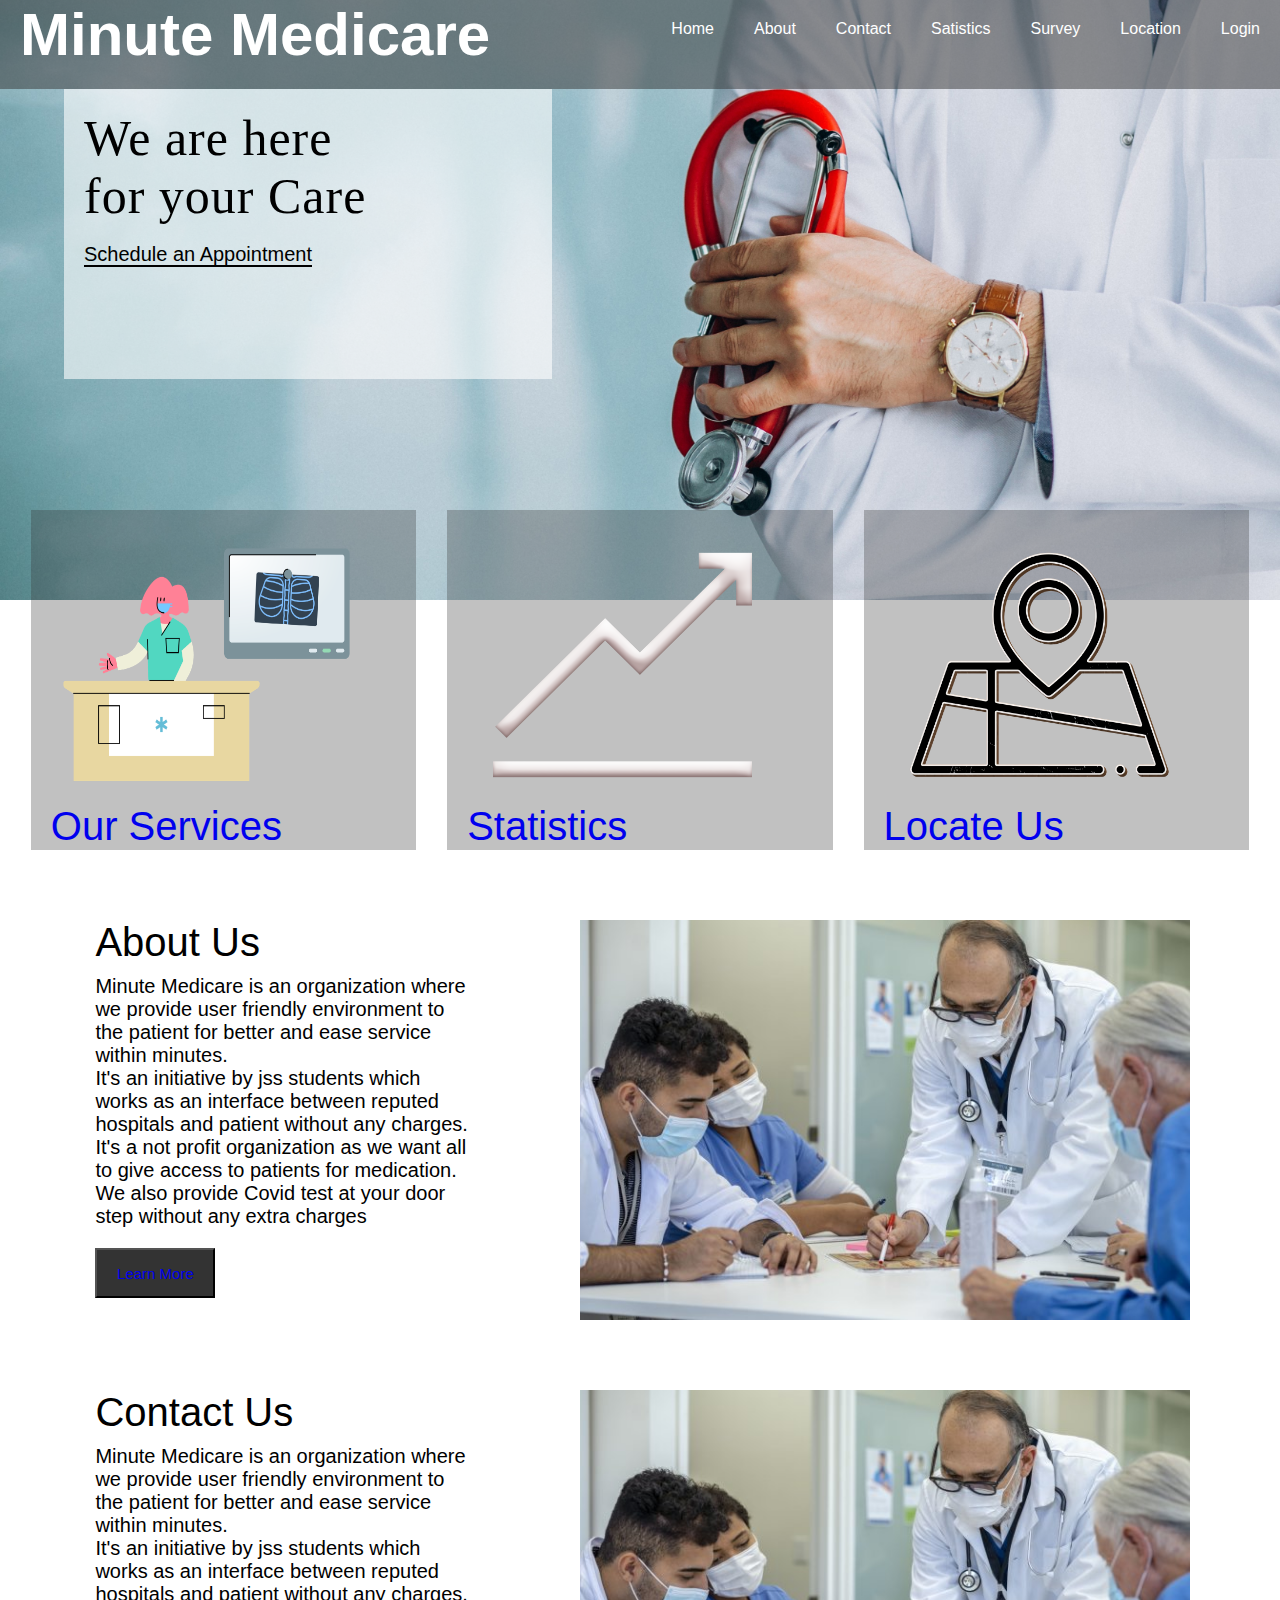
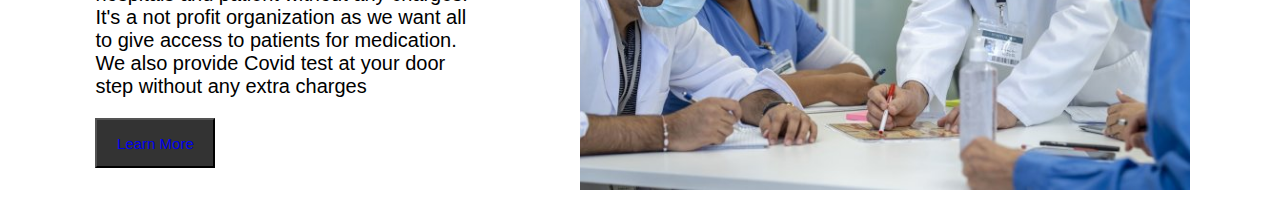
<file: index.html>
<!DOCTYPE html>
<html>
    <head>
        <title></title>
        <link rel="stylesheet" href="index.css"/>
    </head>
    <body>
        <div class="header_theme">
            <nav id="navbar">
                <div class="container">
                    <h1 class="logo"><a href="index.html">Minute Medicare</a></h1>
                    <ul>
                        <li><a class="current" href="index.html">Home</a></li>
                        <li><a href="about.html">About</a></li>
                        <li><a href="contact.html">Contact</a></li>
                        <li><a href="statistics.html">Satistics</a></li>
                        <li><a href="survey.html">Survey</a></li>
                        <li><a href="location.html">Location</a></li>
                        <li><a href="login.html">Login</a></li>
                    </ul>
                </div>
            </nav>
            <div class="header_element"><p class="header_element_title">We are here <br/>for your Care</p>
                <br/> <u class="header_element_app" >Schedule an Appointment </u>

            </div>
        </div>


        <!-- html for services -->

        <div class="info">
            <div class="info_ele">
                <img src="images/info/services.png" style="height: 90% ; width: 90%; margin: auto;position:center;"  />
                <p ><a href="services.html" class="random" target="_blank" style="text-decoration-color: none;">Our Services</a></p>
            </div>
            <div class="info_ele">
                <img src="images/info/stats.png" style="height: 90%; width: 90%; margin: auto;"  />
                <p style="font-size: 40px;text-align: left"><a href="statistics.html" class="random"  target="_blank" style="text-decoration-color: none;">Statistics</a></p>
            </div>
            <div class="info_ele">
                <img src="images/info/location.png" style="height: 90% ; width: 90%; margin: auto;"  />
                <p ><a href="#"class="random"  target="_blank" style="text-decoration-color: none;">Locate Us</a></p>
            </div>
            <!-- <div class="info_ele">
                <img src="images/info/application.png" style="height: 250px ; width: 90%; margin: auto;"  />
                <p>Our Services</p>
            </div> -->
        </div>

        <!-- html for info ends  -->

        <!-- html for about -->

        <div class="about">
            <div class="about_des">
                <h1 style="text-align:left; font-weight: normal;margin-bottom: 10px; font-size: 40px;">About Us</h1>
                <span style="font-size:20px">
                    Minute Medicare is an organization where we provide user friendly environment to the patient for better and ease service within minutes. <br/> 
                    It's an initiative by jss students which works as an interface between reputed hospitals and patient without any charges. <br/>
                    It's a not profit organization as we want all to give access to patients for medication.
                    <br/>
                    We also provide Covid test at your door step without any extra charges 
            </span>
            <br/>
            <button class="about_btn"><a href="#" target="_blank" style="text-decoration-color: rgba(51,51,51,1);">Learn More</a></button>
            </div>
            <div class="about_image"></div>
        </div>







        <!-- html for about ends -->


        <!-- html for contact us -->

        <div class="about">
            <div class="about_des">
                <h1 style="text-align:left; font-weight: normal;margin-bottom: 10px; font-size: 40px;">Contact Us</h1>
                <span style="font-size:20px">
                    Minute Medicare is an organization where we provide user friendly environment to the patient for better and ease service within minutes. <br/> 
                    It's an initiative by jss students which works as an interface between reputed hospitals and patient without any charges. <br/>
                    It's a not profit organization as we want all to give access to patients for medication.
                    <br/>
                    We also provide Covid test at your door step without any extra charges 
            </span>
            <br/>
            <button class="about_btn"><a href="#" target="_blank" style="text-decoration-color: rgba(51,51,51,1);">Learn More</a></button>
            </div>
            <div class="about_image"></div>
        </div>
    </body>
</html>
</file>
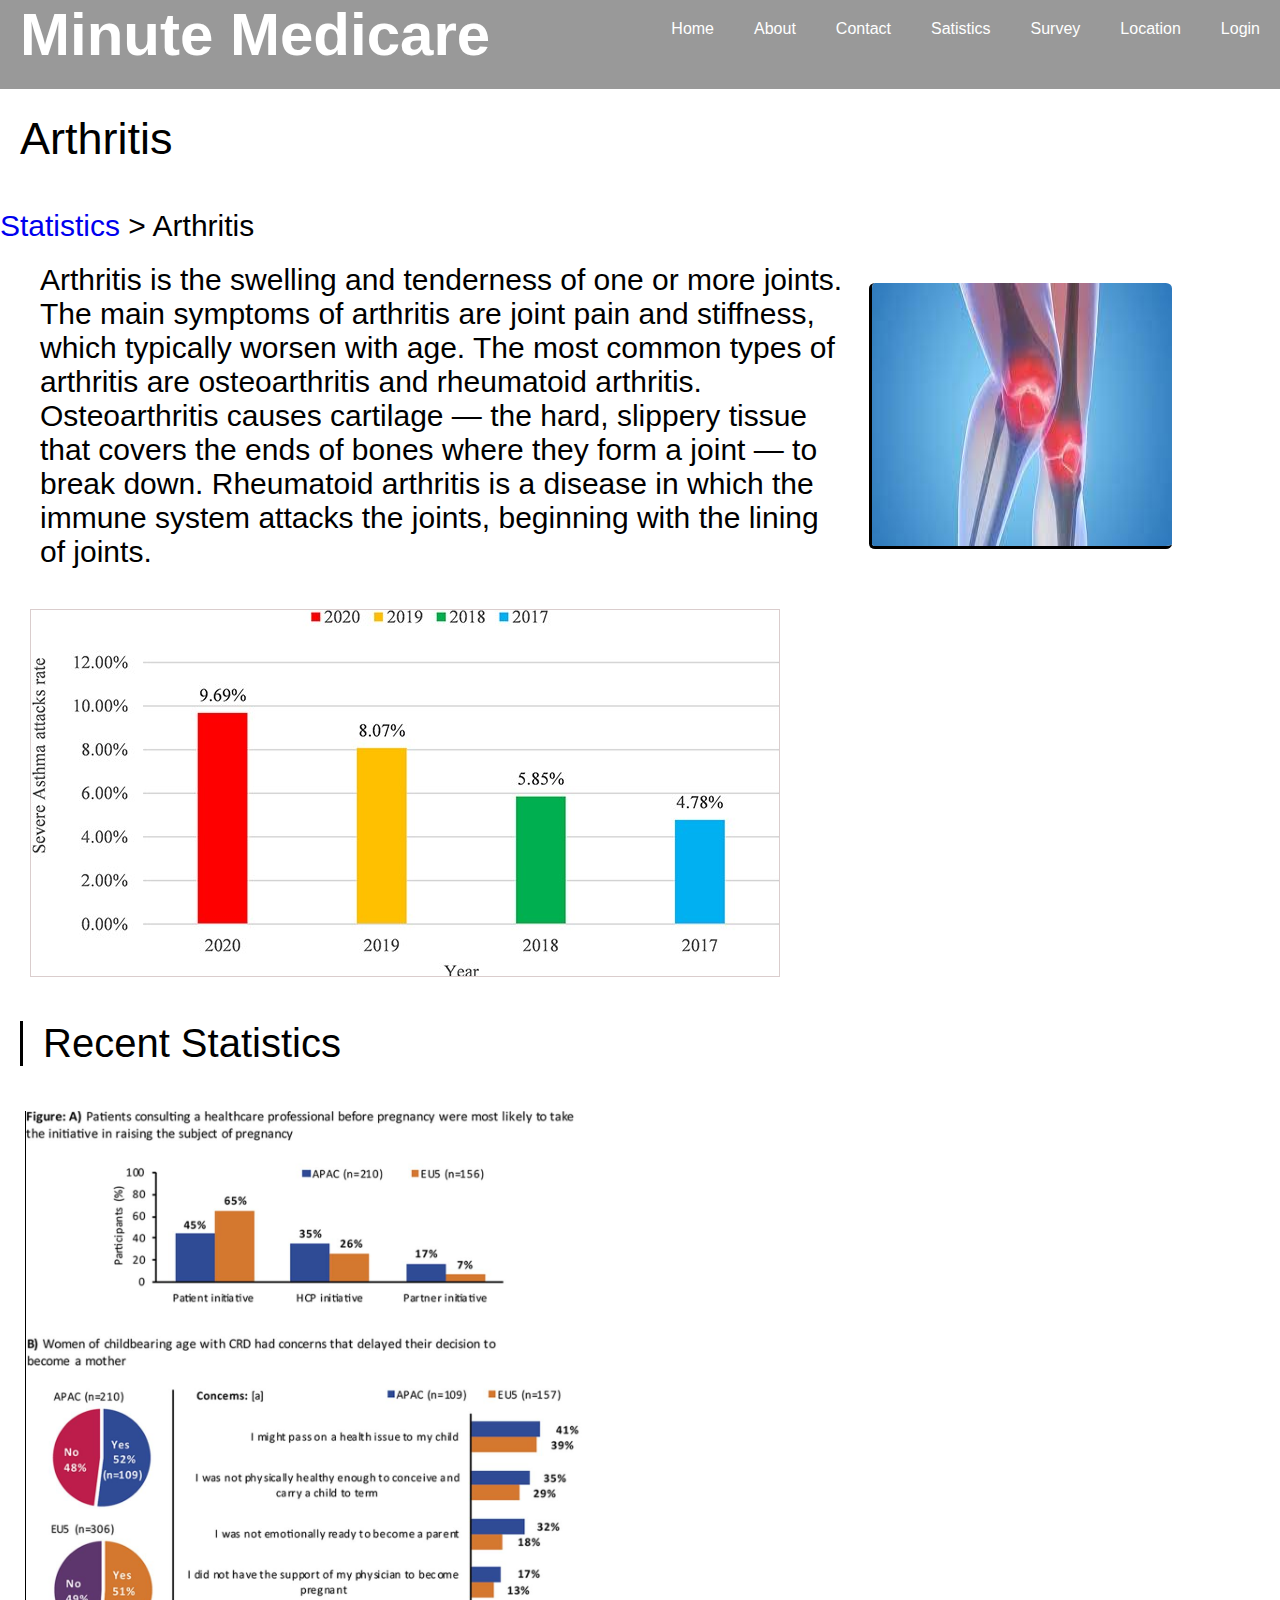
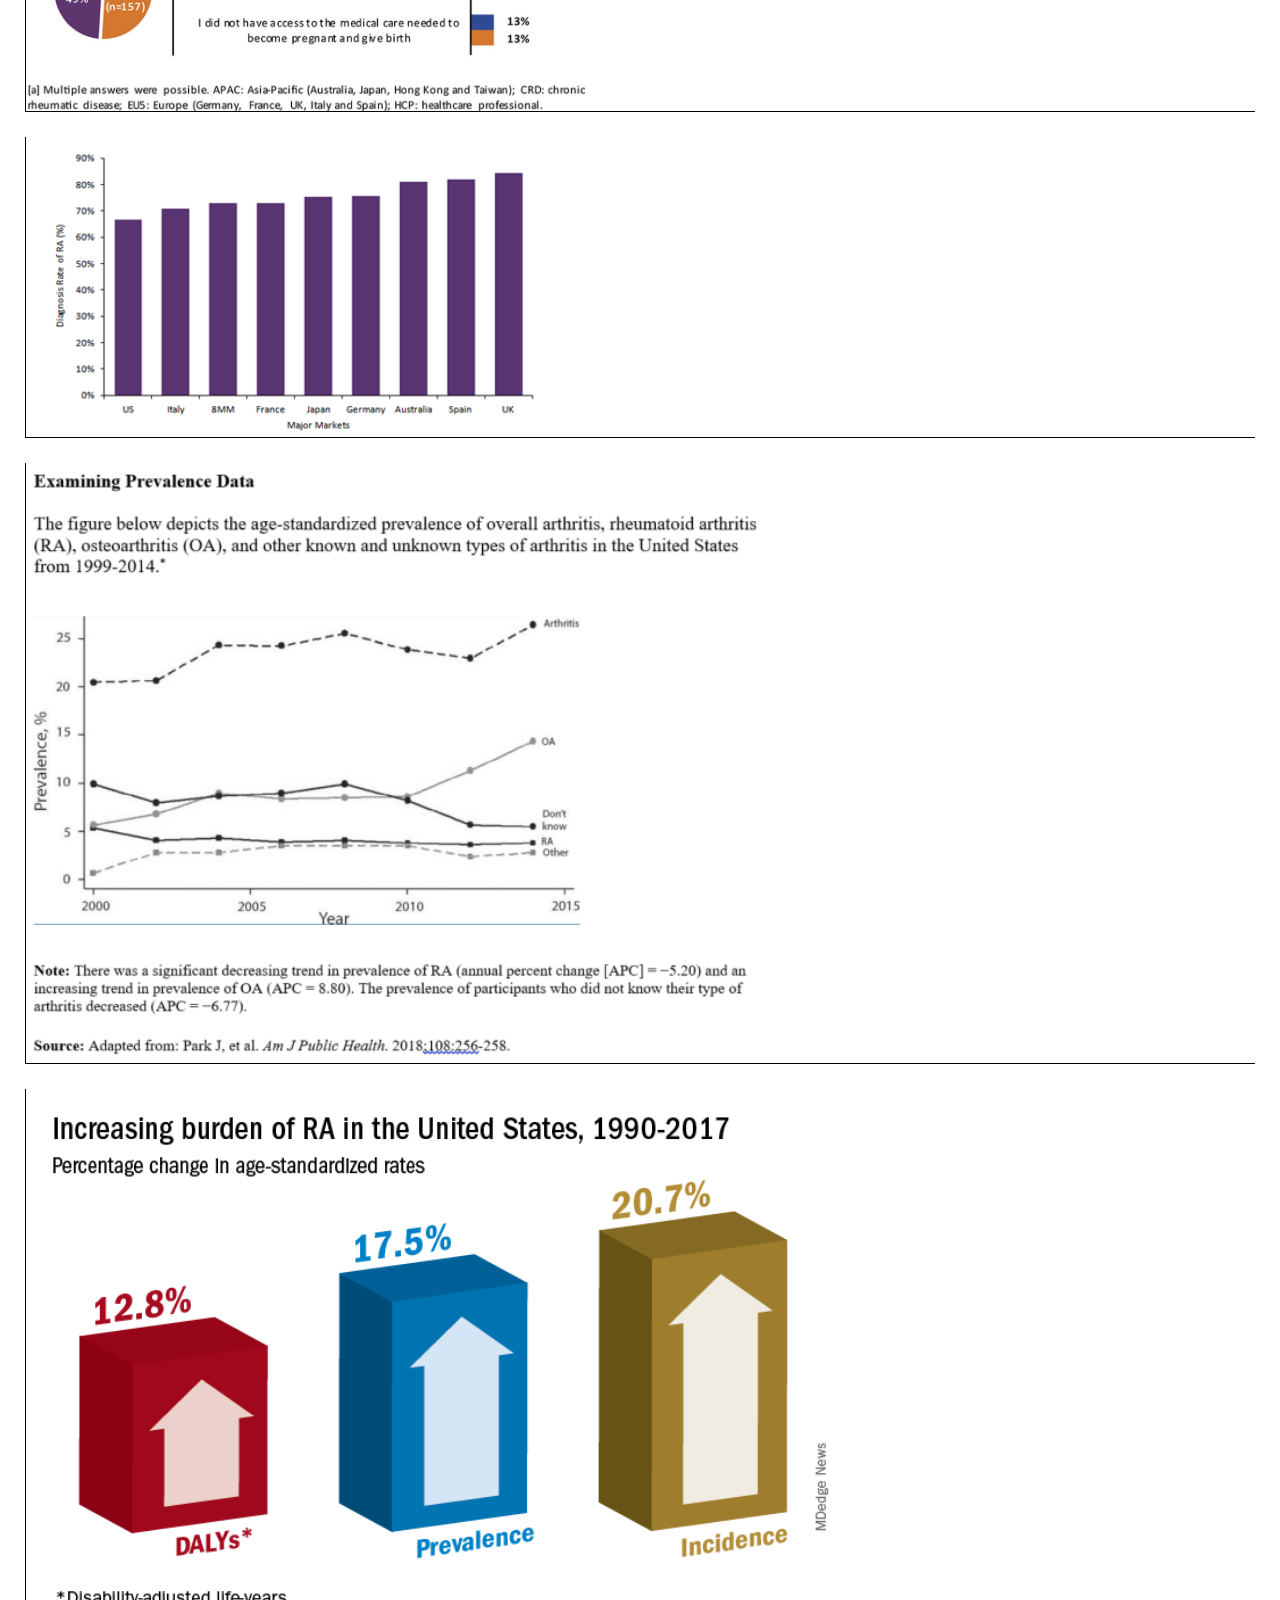
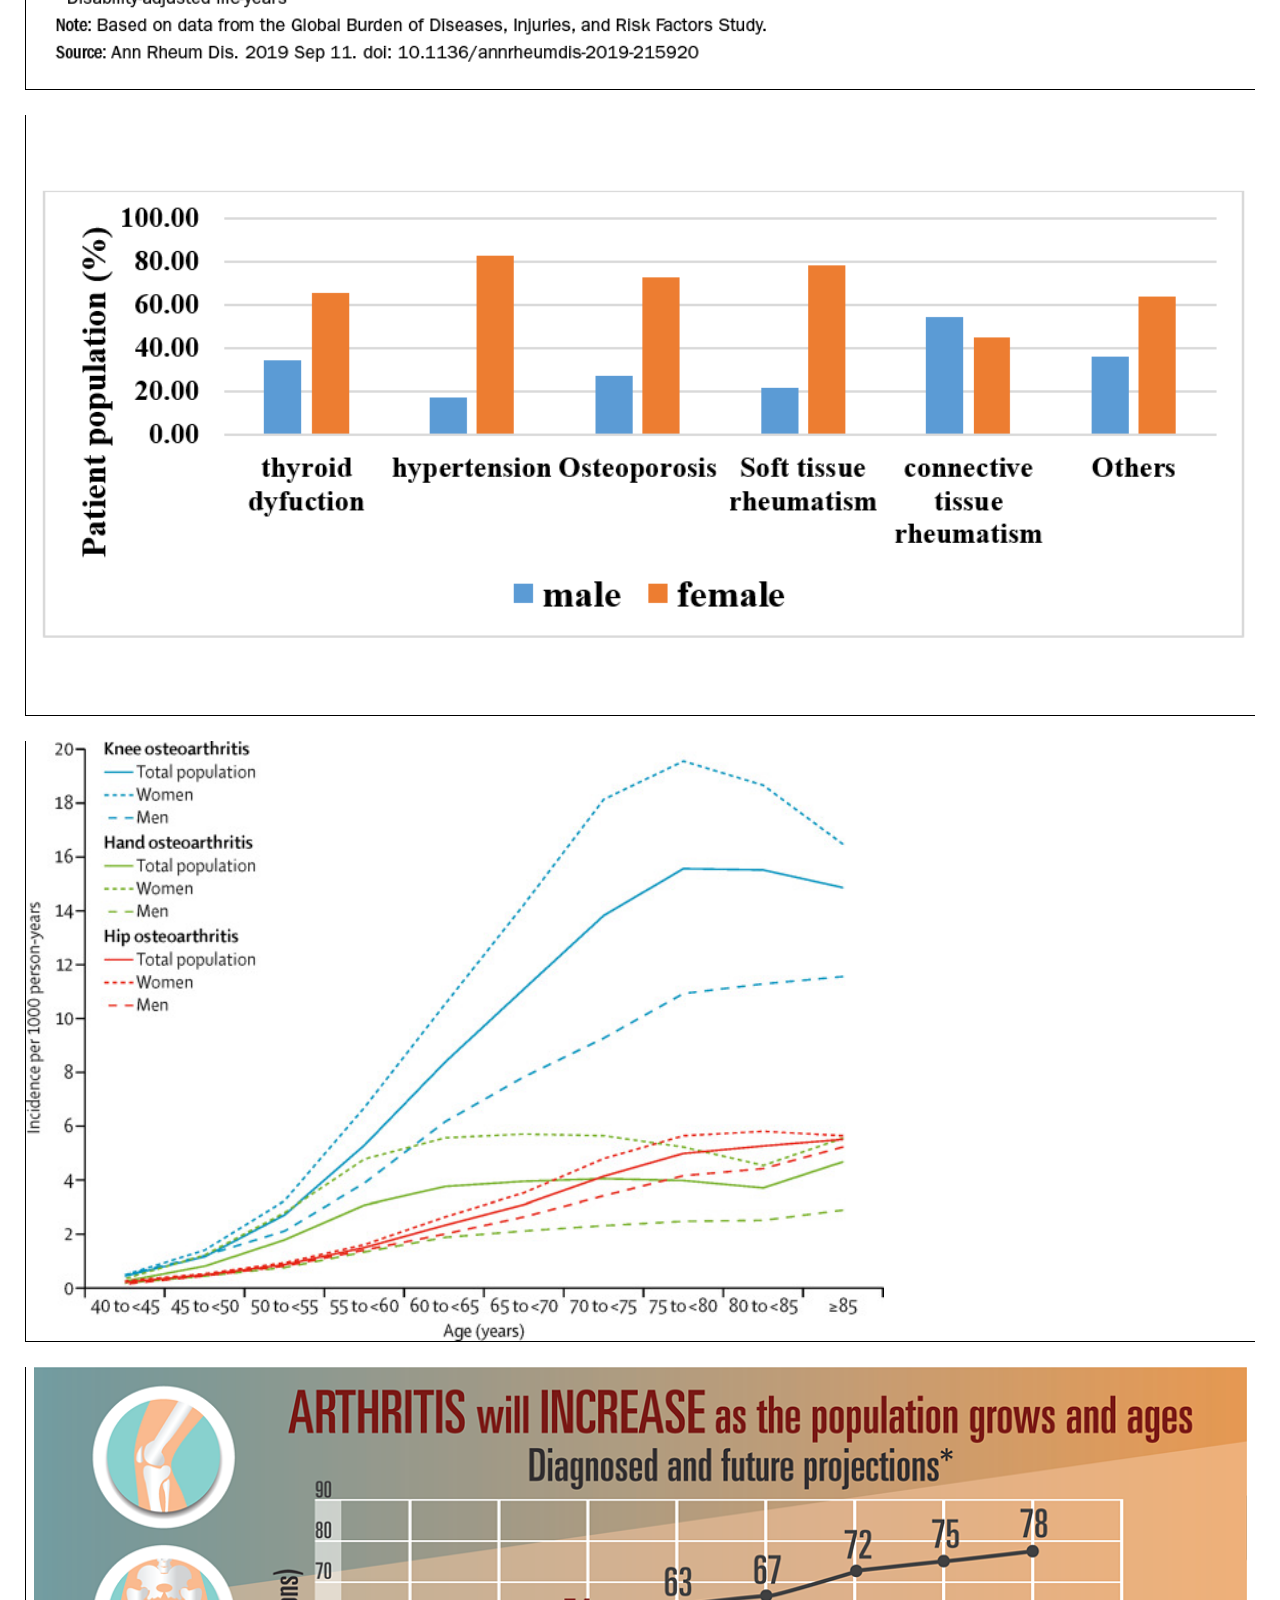
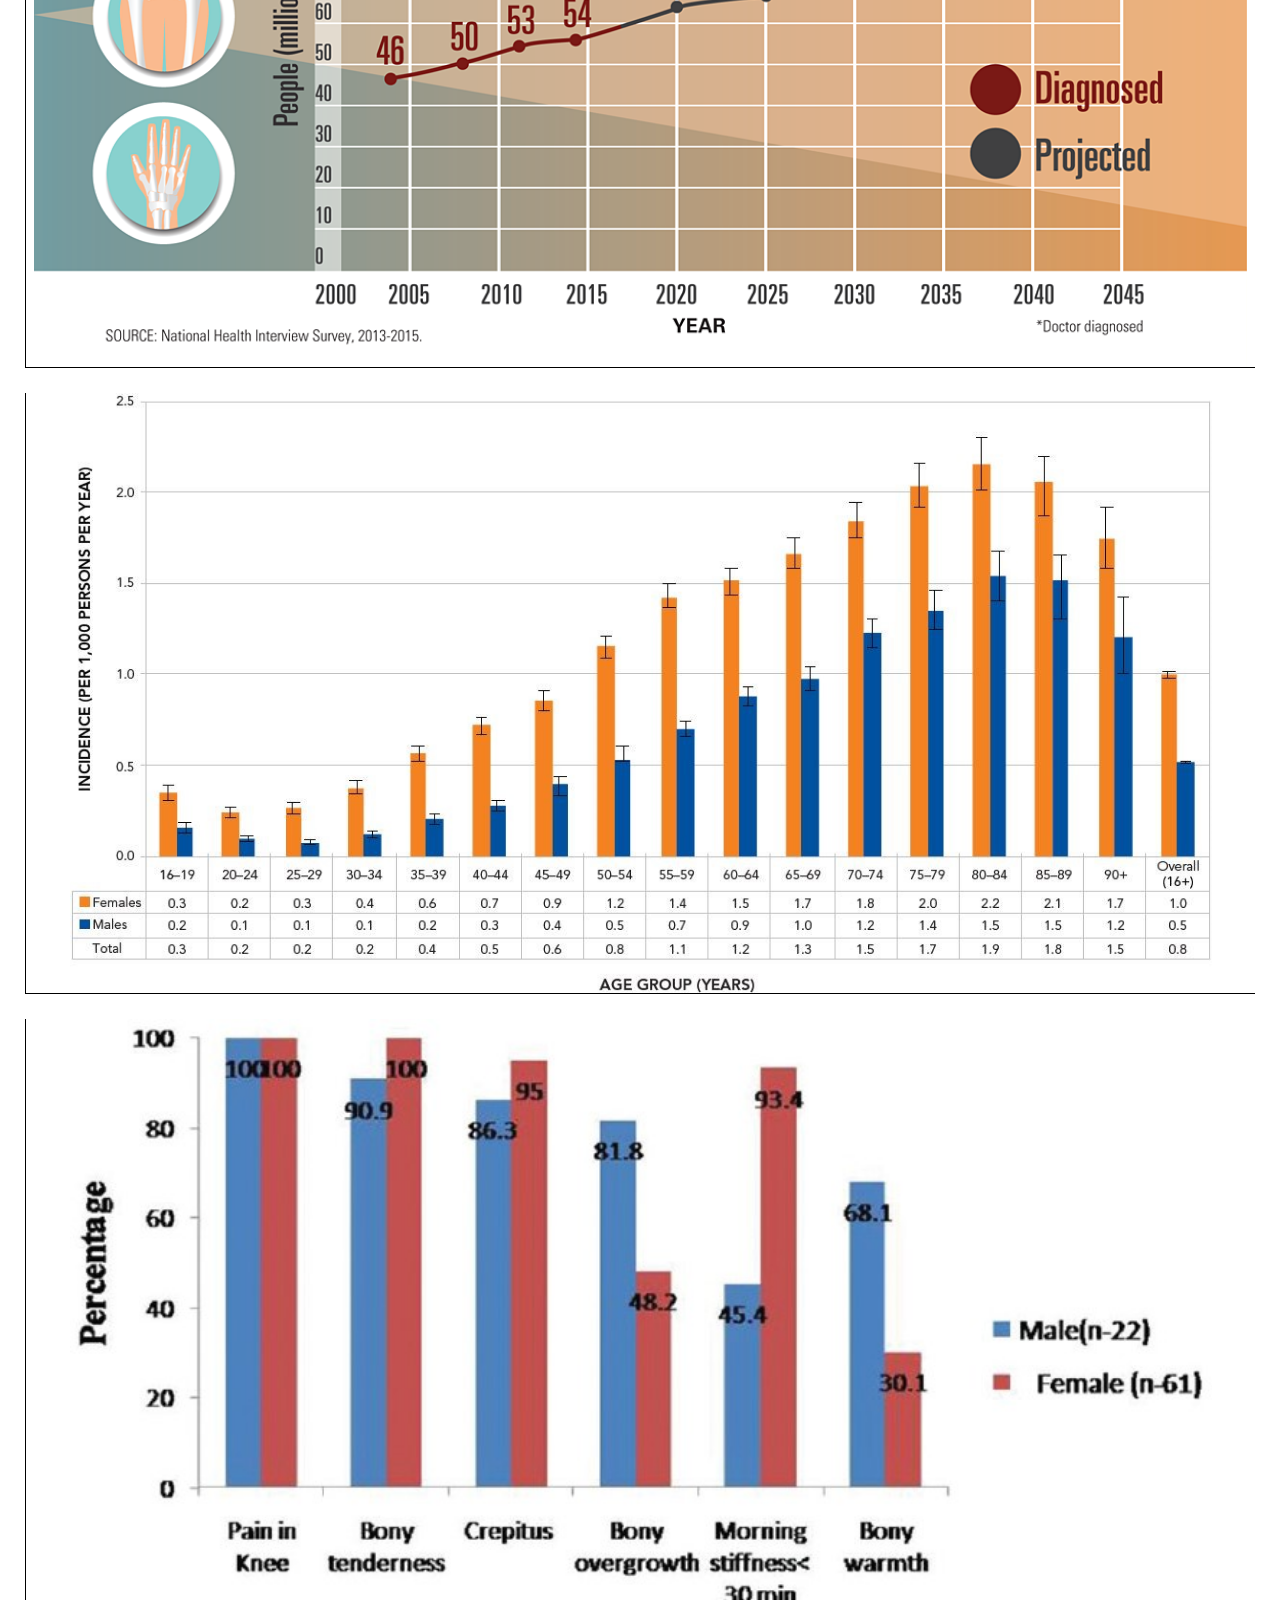
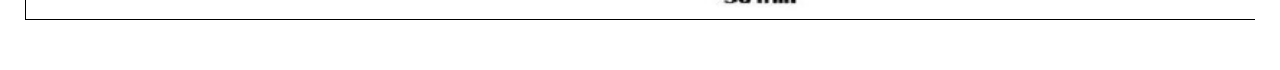
<file: Arthritis.html>
<!DOCTYPE html>
<html>
    <head>
        <title>Arthritis</title>
        <link rel="stylesheet" href="Arthritis.css"/>
        <link rel="stylesheet" href="header_footer.css"/>
    </head>
    <body>
        <!-- html for header -->
        <nav id="navbar">
            <div class="container">
                <h1 class="logo"><a href="index.html">Minute Medicare</a></h1>
                <ul>
                    <li><a class="current" href="index.html">Home</a></li>
                    <li><a href="about.html">About</a></li>
                    <li><a href="contact.html">Contact</a></li>
                    <li><a href="statistics.html">Satistics</a></li>
                    <li><a href="survey.html">Survey</a></li>
                    <li><a href="location.html">Location</a></li>
                    <li><a href="login.html">Login</a></li>
                </ul>
            </div>
        </nav>
        <!-- html for header ends -->
        <div class="Arthritis_heading">Arthritis</div>
        <div style=" font-size:30px;"><a href="statistics.html" target="_blank" style="text-decoration: none; text-decoration-color: black;">Statistics</a> > <a>Arthritis</a></div>
        <div class="Arthritis_about">Arthritis is the swelling and tenderness of one or more joints. The main symptoms of arthritis are joint pain and stiffness, which typically worsen with age. The most common types of arthritis are osteoarthritis and rheumatoid arthritis.    Osteoarthritis causes cartilage — the hard, slippery tissue that covers the ends of bones where they form a joint — to break down. Rheumatoid arthritis is a disease in which the immune system attacks the joints, beginning with the lining of joints.
        <img  src="images/Arthritis_1..jpg" style="border: 3px solid; border-radius:2%; border-top: 0px; border-right: 0px;margin: 20px; "/>
        </div>
        <div class="facts">
            <img class="Arthritis_Fast_facts" src="images/arthritis/nine.jpg" alt="loading" style="border:1px solid  ; border-color: rgb(218, 205, 205);">
        </div>
        <div class="recent_stats">
        <h1 style="font-weight: normal; color: black; font-size:40px; border-left: 3px solid; margin-bottom:20px; padding-left:20px;">Recent Statistics</h1>
        </div>
        <div class="stats six"></div> 
        
        <div class="stats two"></div>
        <div class="stats ten"></div>
        
        <div class="stats three"></div>
        <div class="stats four"></div>
        <div class="stats five"></div>
        <div class="stats one"></div>
        <div class="stats seven"></div>
        <div class="stats eight"></div>
     
    </body>

</html>
</file>
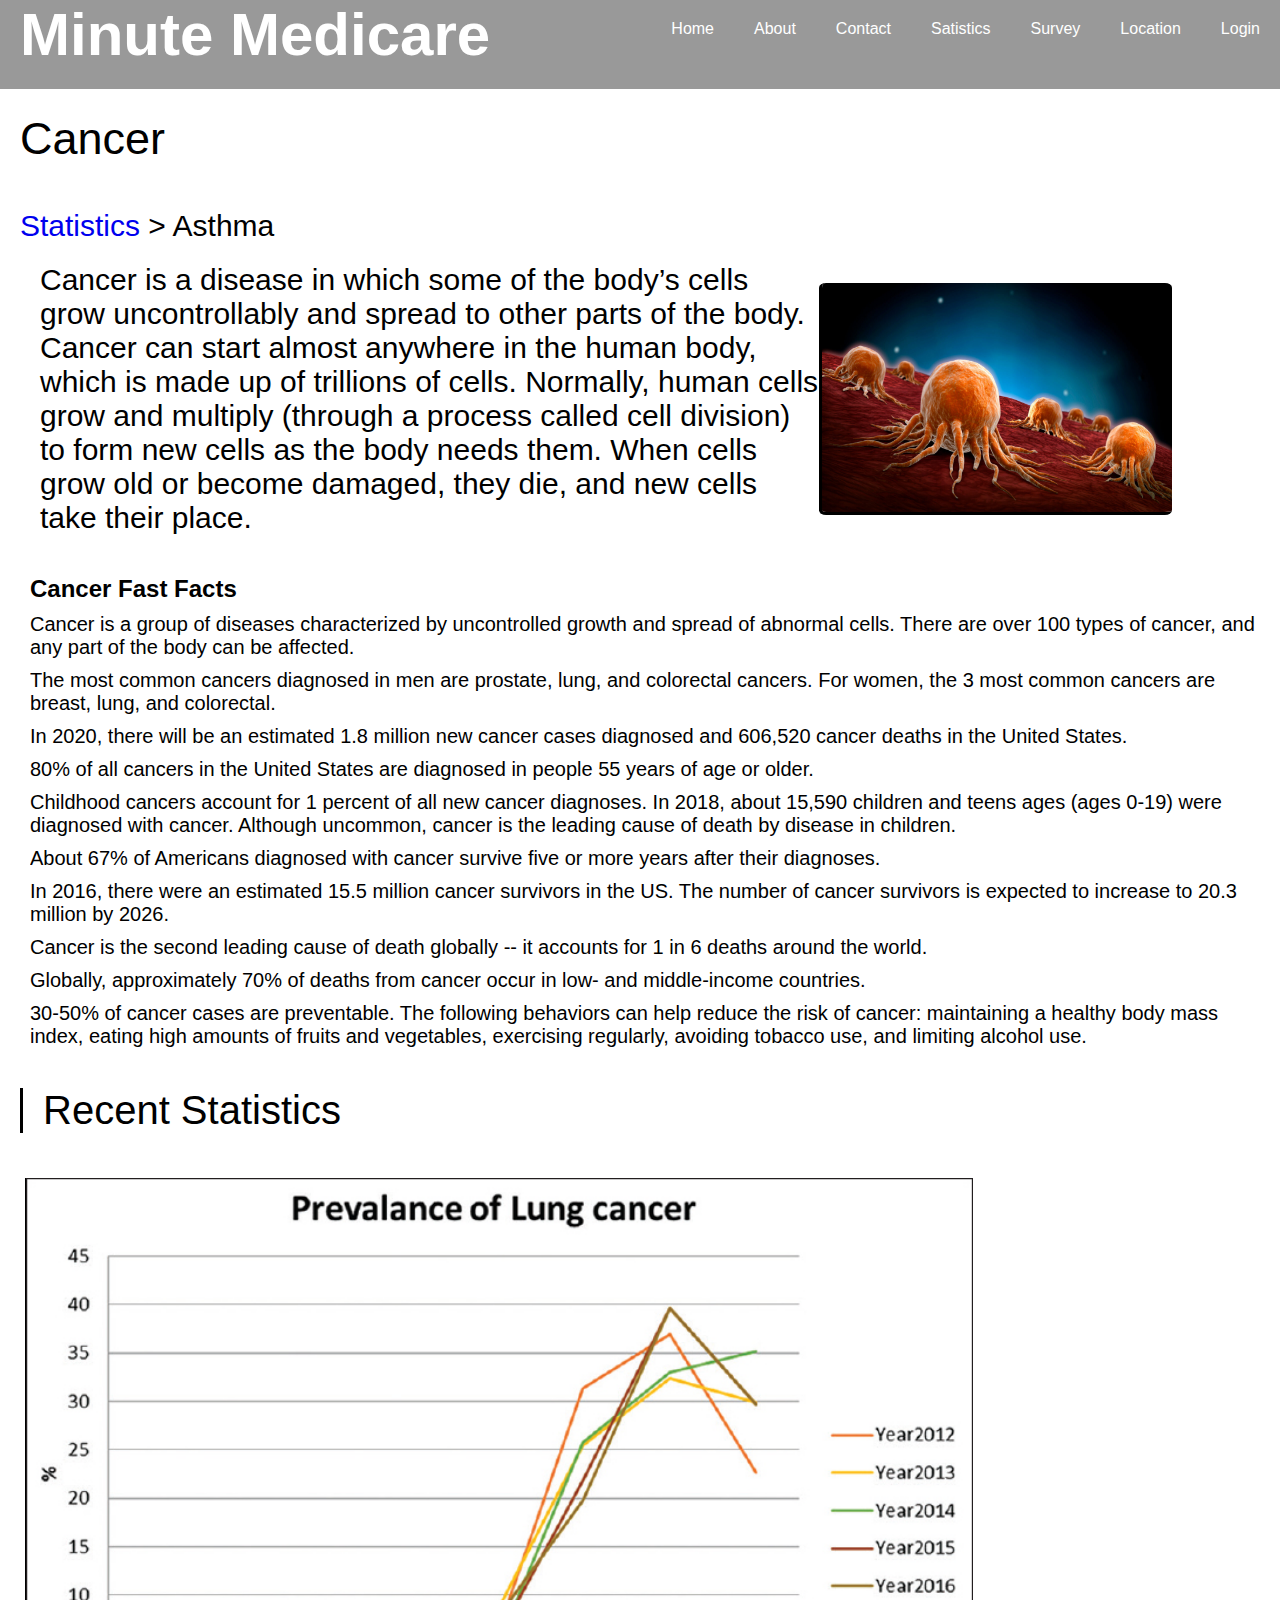
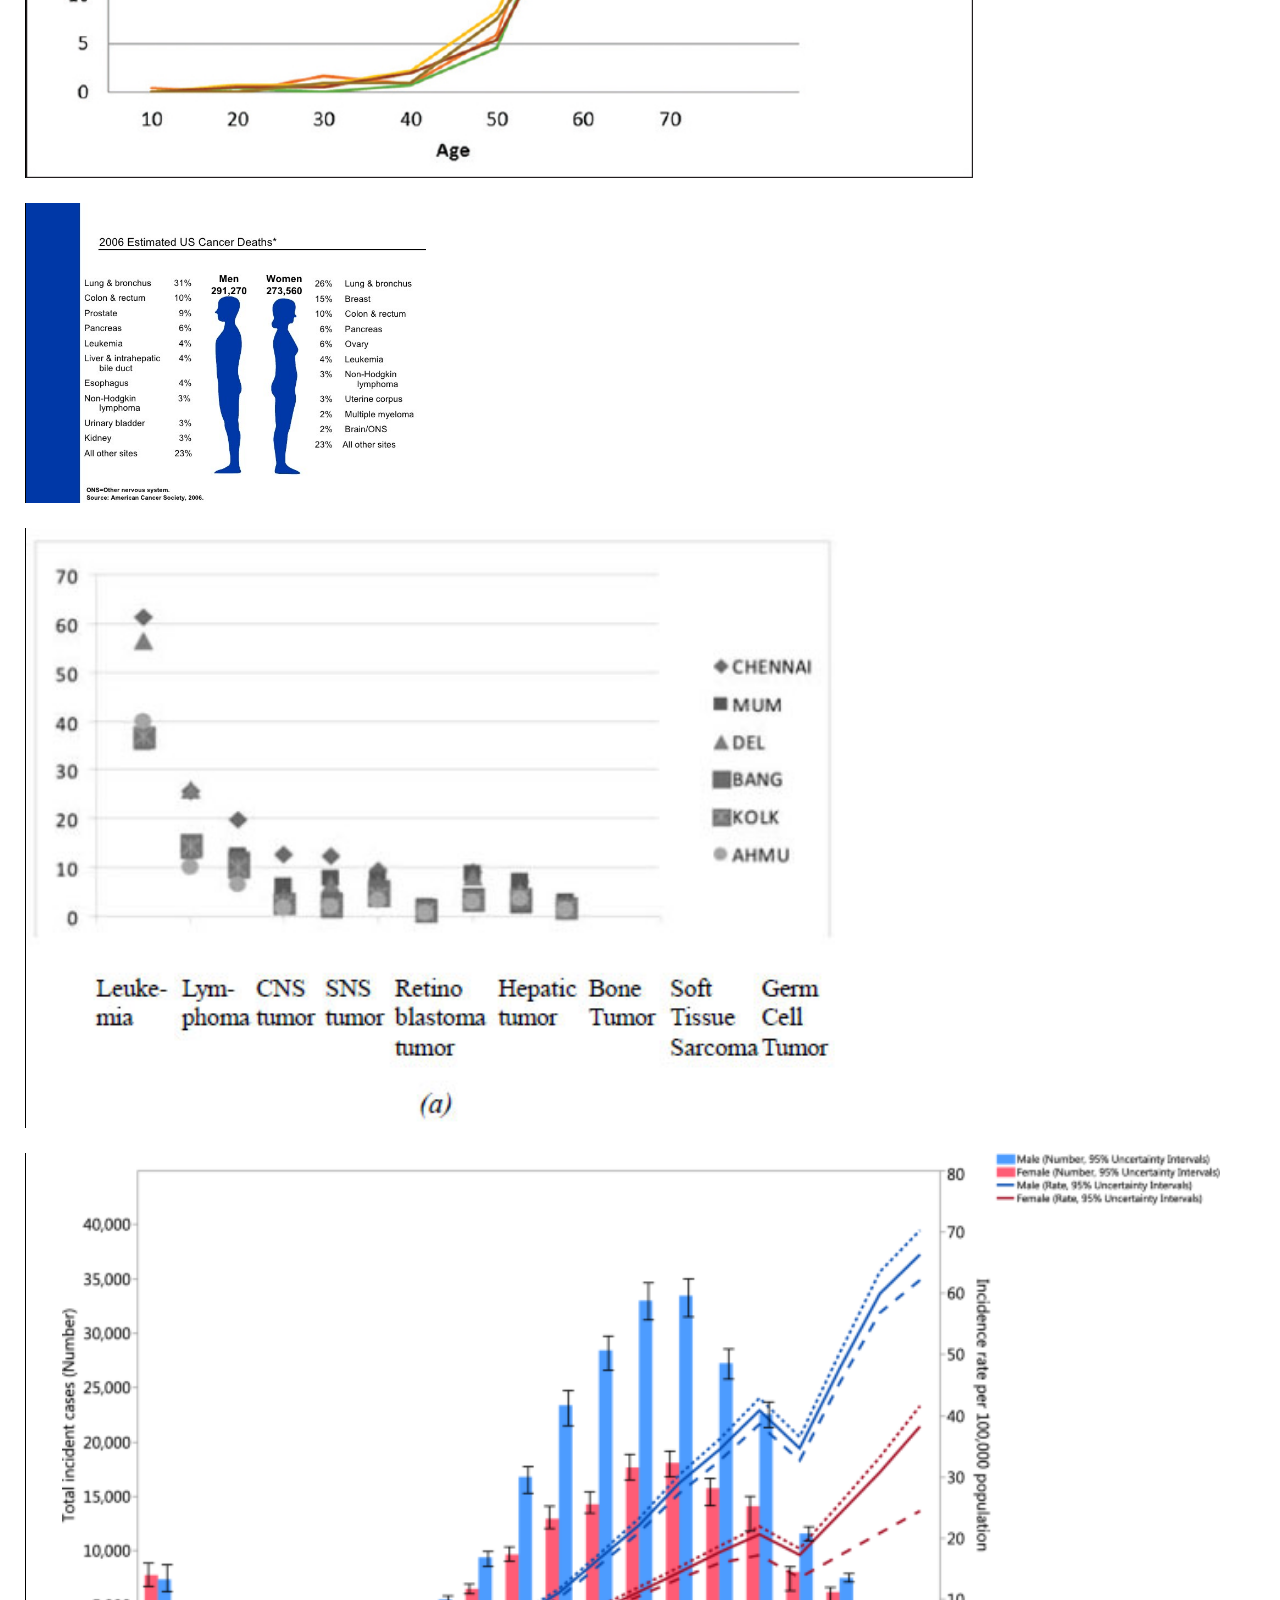
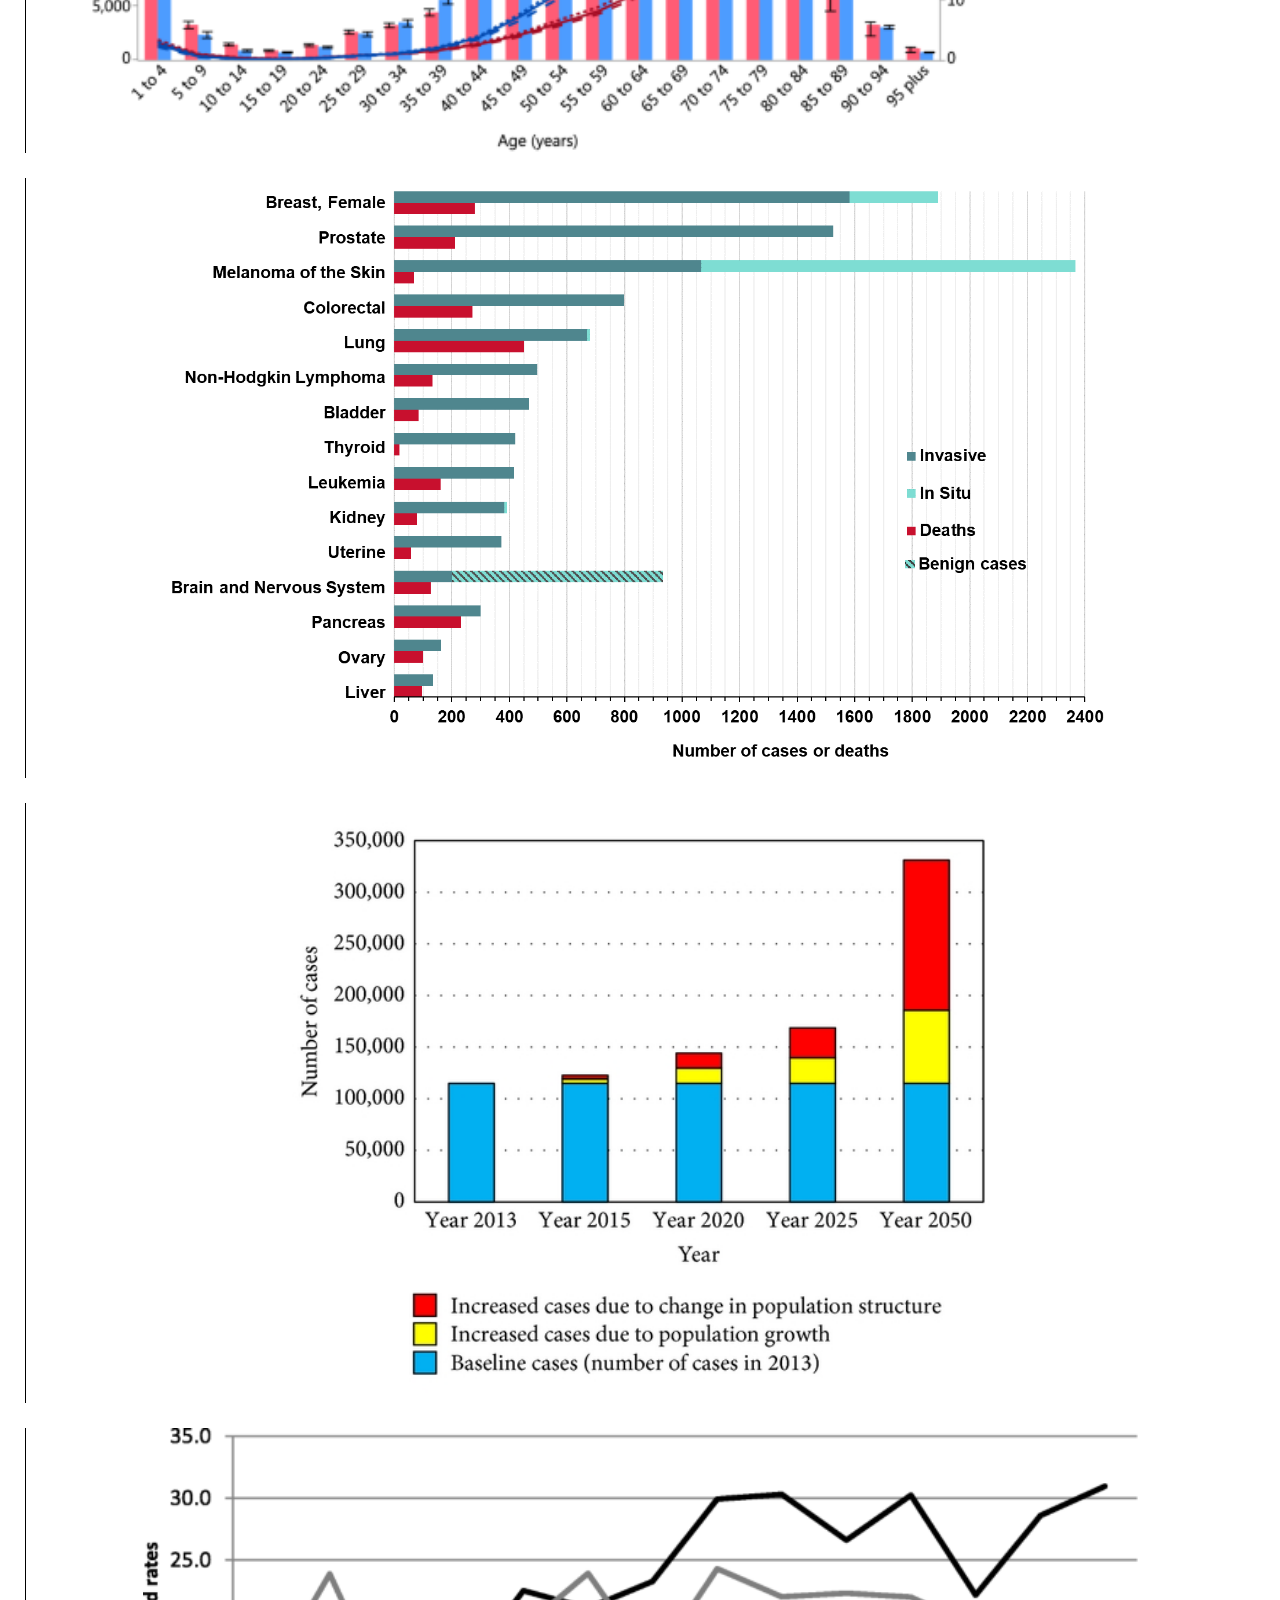
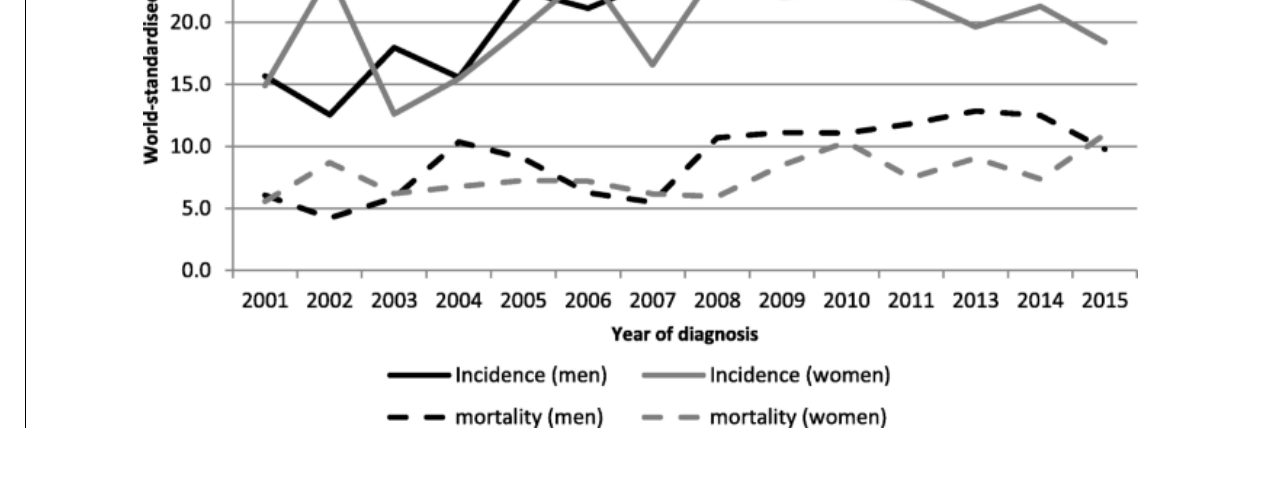
<file: cancer.html>
<!DOCTYPE html>
<html>
    <head>
        <title>Cancer</title>
        <link rel="stylesheet" href="cancer.css"/>
        <link rel="stylesheet" href="header_footer.css"/>
        <link rel="icon" href="./images/cancer_TEMPLATE.png"/>
    </head>
    <body>
        <!-- html for header -->
        <nav id="navbar">
            <div class="container">
                <h1 class="logo"><a href="index.html">Minute Medicare</a></h1>
                <ul>
                    <li><a class="current" href="index.html">Home</a></li>
                    <li><a href="about.html">About</a></li>
                    <li><a href="contact.html">Contact</a></li>
                    <li><a href="statistics.html">Satistics</a></li>
                    <li><a href="survey.html">Survey</a></li>
                    <li><a href="location.html">Location</a></li>
                    <li><a href="login.html">Login</a></li>
                </ul>
            </div>
        </nav>
        <!-- html for header ends -->
        <div class="Arthritis_heading">Cancer</div>
        <div style=" font-size:30px;"><a href="statistics.html" target="_blank" style="text-decoration: none; text-decoration-color: black; margin-left:20px">Statistics</a> > <a>Asthma</a></div>
        <div class="Arthritis_about">Cancer is a disease in which some of the body’s cells grow uncontrollably and spread to other parts of the body. 

            Cancer can start almost anywhere in the human body, which is made up of trillions of cells. Normally, human cells grow and multiply (through a process called cell division) to form new cells as the body needs them. When cells grow old or become damaged, they die, and new cells take their place.
            <img  src="images/cancer/cancer.jpg" style="border: 3px solid; border-radius:2%; border-top: 0px; border-right: 0px;margin:20px;margin-left: 0px; width: 350px;"/>
        </div>
        <div class="facts">
            <h2 style="font-weight:bold; margin-bottom: 10px;">Cancer Fast Facts</h2>
            <ol style="list-style-type:solid;font-size:20px">
                <li class="list_item">Cancer is a group of diseases characterized by uncontrolled growth and spread of abnormal cells. There are over 100 types of cancer, and any part of the body can be affected.</li>
                <li class="list_item">The most common cancers diagnosed in men are prostate, lung, and colorectal cancers. For women, the 3 most common cancers are breast, lung, and colorectal.</li>
                <li class="list_item">In 2020, there will be an estimated 1.8 million new cancer cases diagnosed and 606,520 cancer deaths in the United States.</li>
                <li class="list_item">80% of all cancers in the United States are diagnosed in people 55 years of age or older.</li>
                <li class="list_item">Childhood cancers account for 1 percent of all new cancer diagnoses. In 2018, about 15,590 children and teens ages (ages 0-19) were diagnosed with cancer. Although uncommon, cancer is the leading cause of death by disease in children.</li>
                <li class="list_item">About 67% of Americans diagnosed with cancer survive five or more years after their diagnoses.</li>
                <li class="list_item">In 2016, there were an estimated 15.5 million cancer survivors in the US. The number of cancer survivors is expected to increase to 20.3 million by 2026.</li>
                <li class="list_item">Cancer is the second leading cause of death globally -- it accounts for 1 in 6 deaths around the world.</li>
                <li class="list_item">Globally, approximately 70% of deaths from cancer occur in low- and middle-income countries.</li>
                <li class="list_item">30-50% of cancer cases are preventable. The following behaviors can help reduce the risk of cancer: maintaining a healthy body mass index, eating high amounts of fruits and vegetables, exercising regularly, avoiding tobacco use, and limiting alcohol use.</li>

            </ol>
            <!-- <img class="Arthritis_Fast_facts" src="images/asthma/asthma.jpg" alt="loading" style="border:1px solid  ; border-color: rgb(218, 205, 205);"> -->
        </div>
        <div class="recent_stats">
        <h1 style="font-weight: normal; color: black; font-size:40px; border-left: 3px solid; margin-bottom:20px; padding-left:20px;">Recent Statistics</h1>
        </div>
        <div class="stats six"></div> 
        
        <div class="stats two"></div>
        <div class="stats ten"></div>
        
        <!-- <div class="stats three"></div> -->
        <div class="stats four"></div>
        <!-- <div class="stats five"></div> -->
        <div class="stats one"></div>
        <div class="stats seven"></div>
        <div class="stats eight"></div>
     
    </body>

</html>
</file>
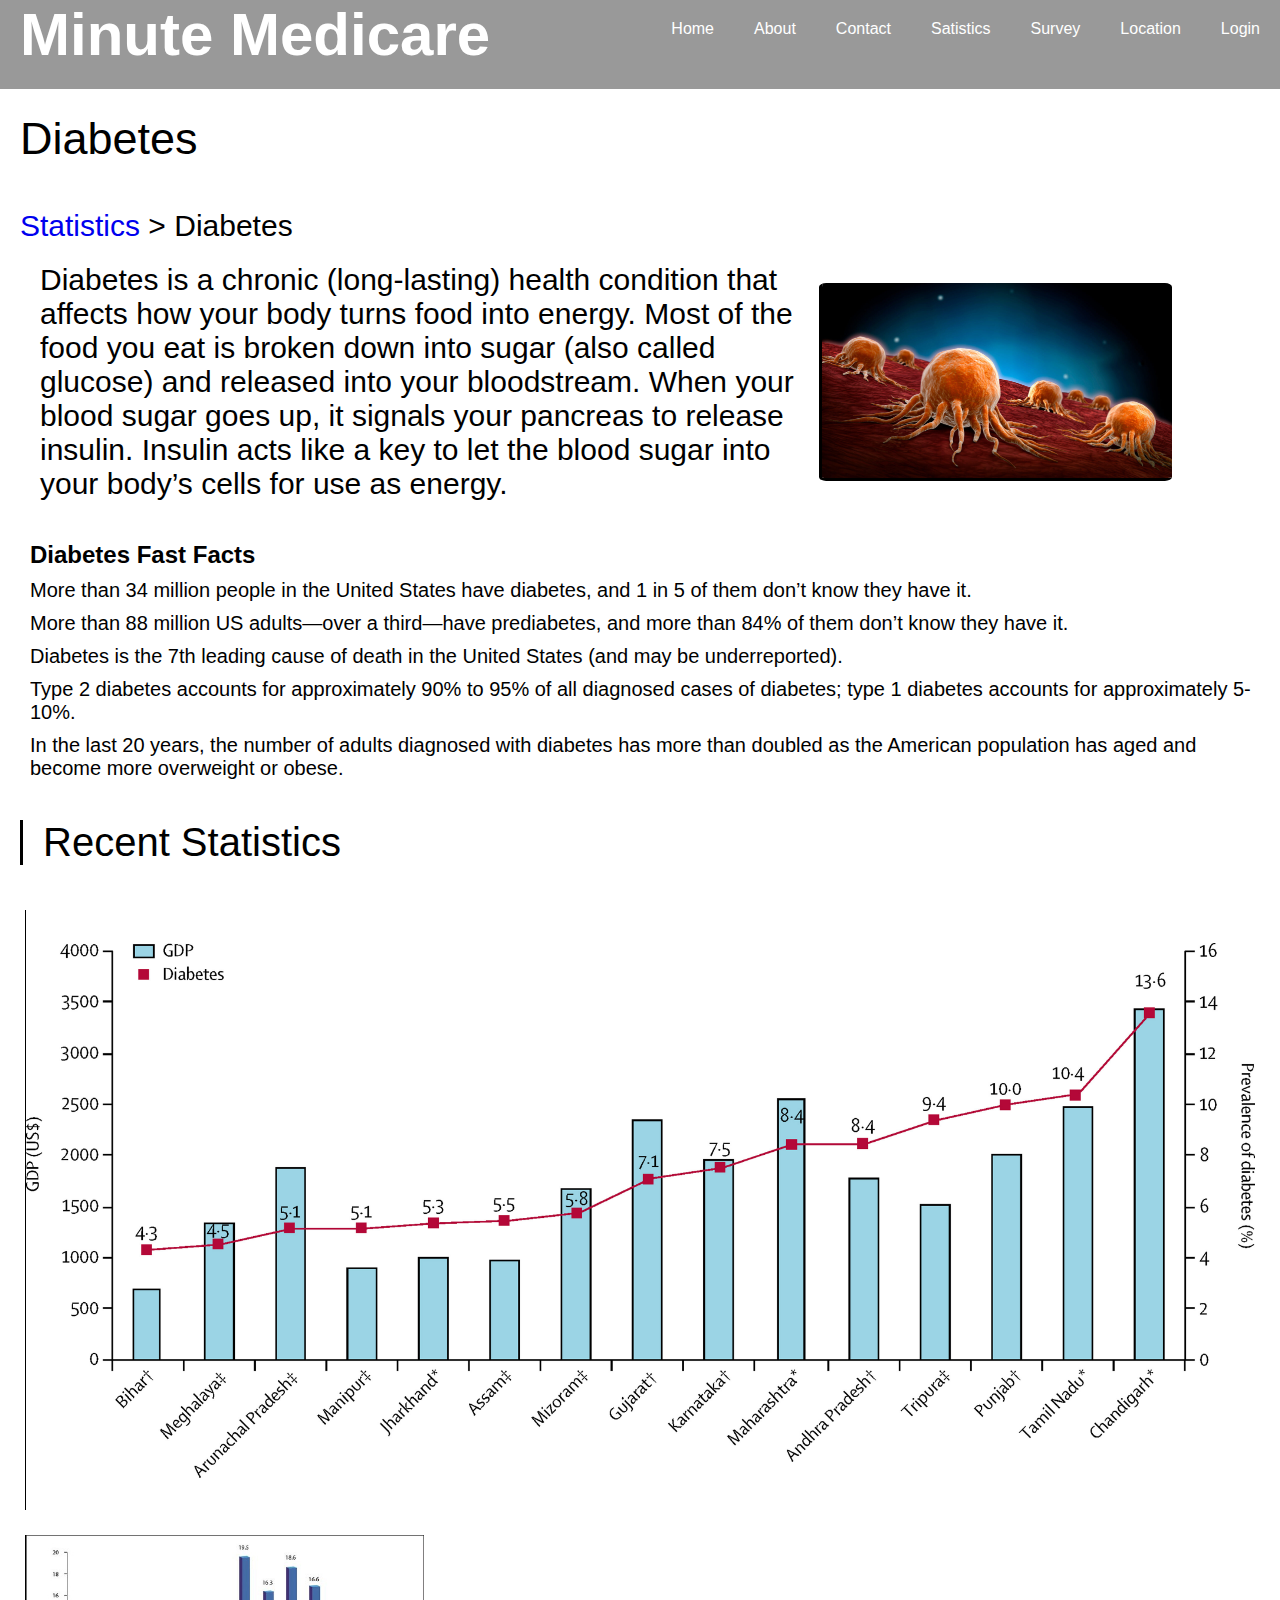
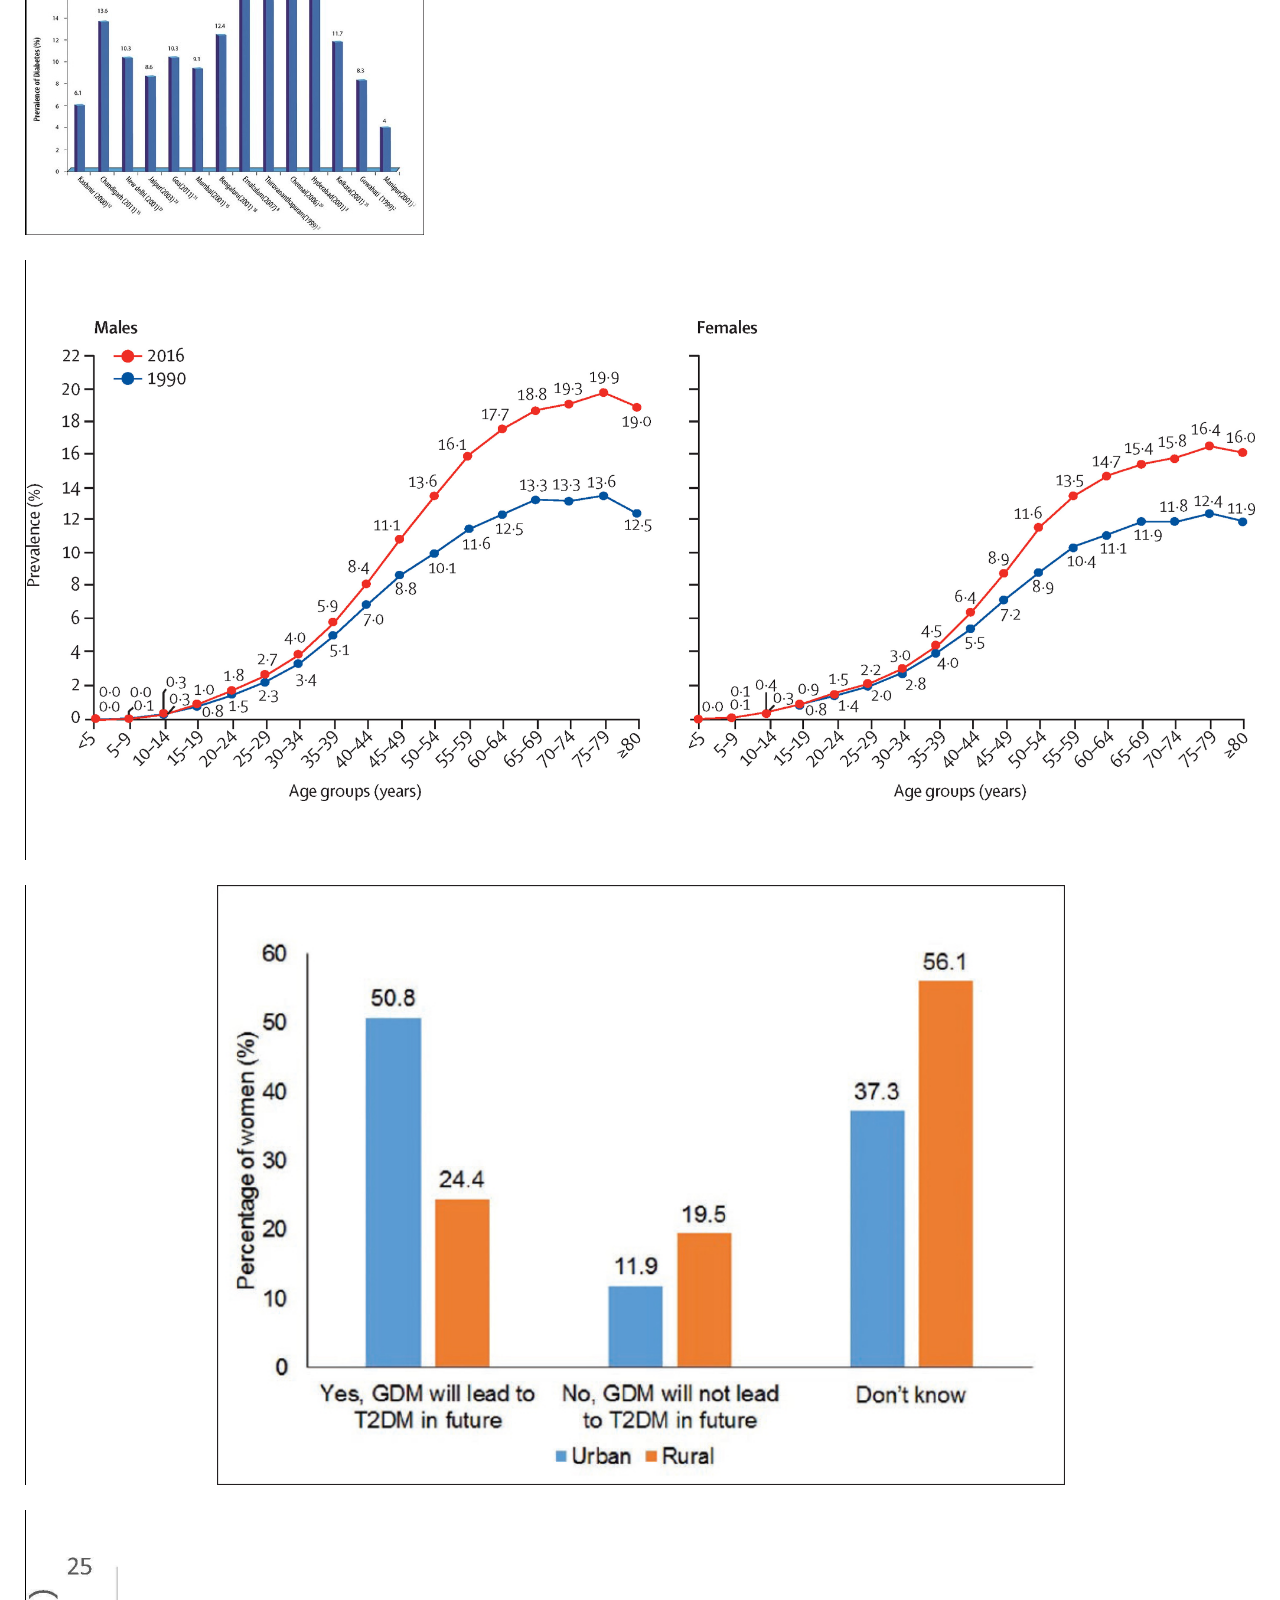
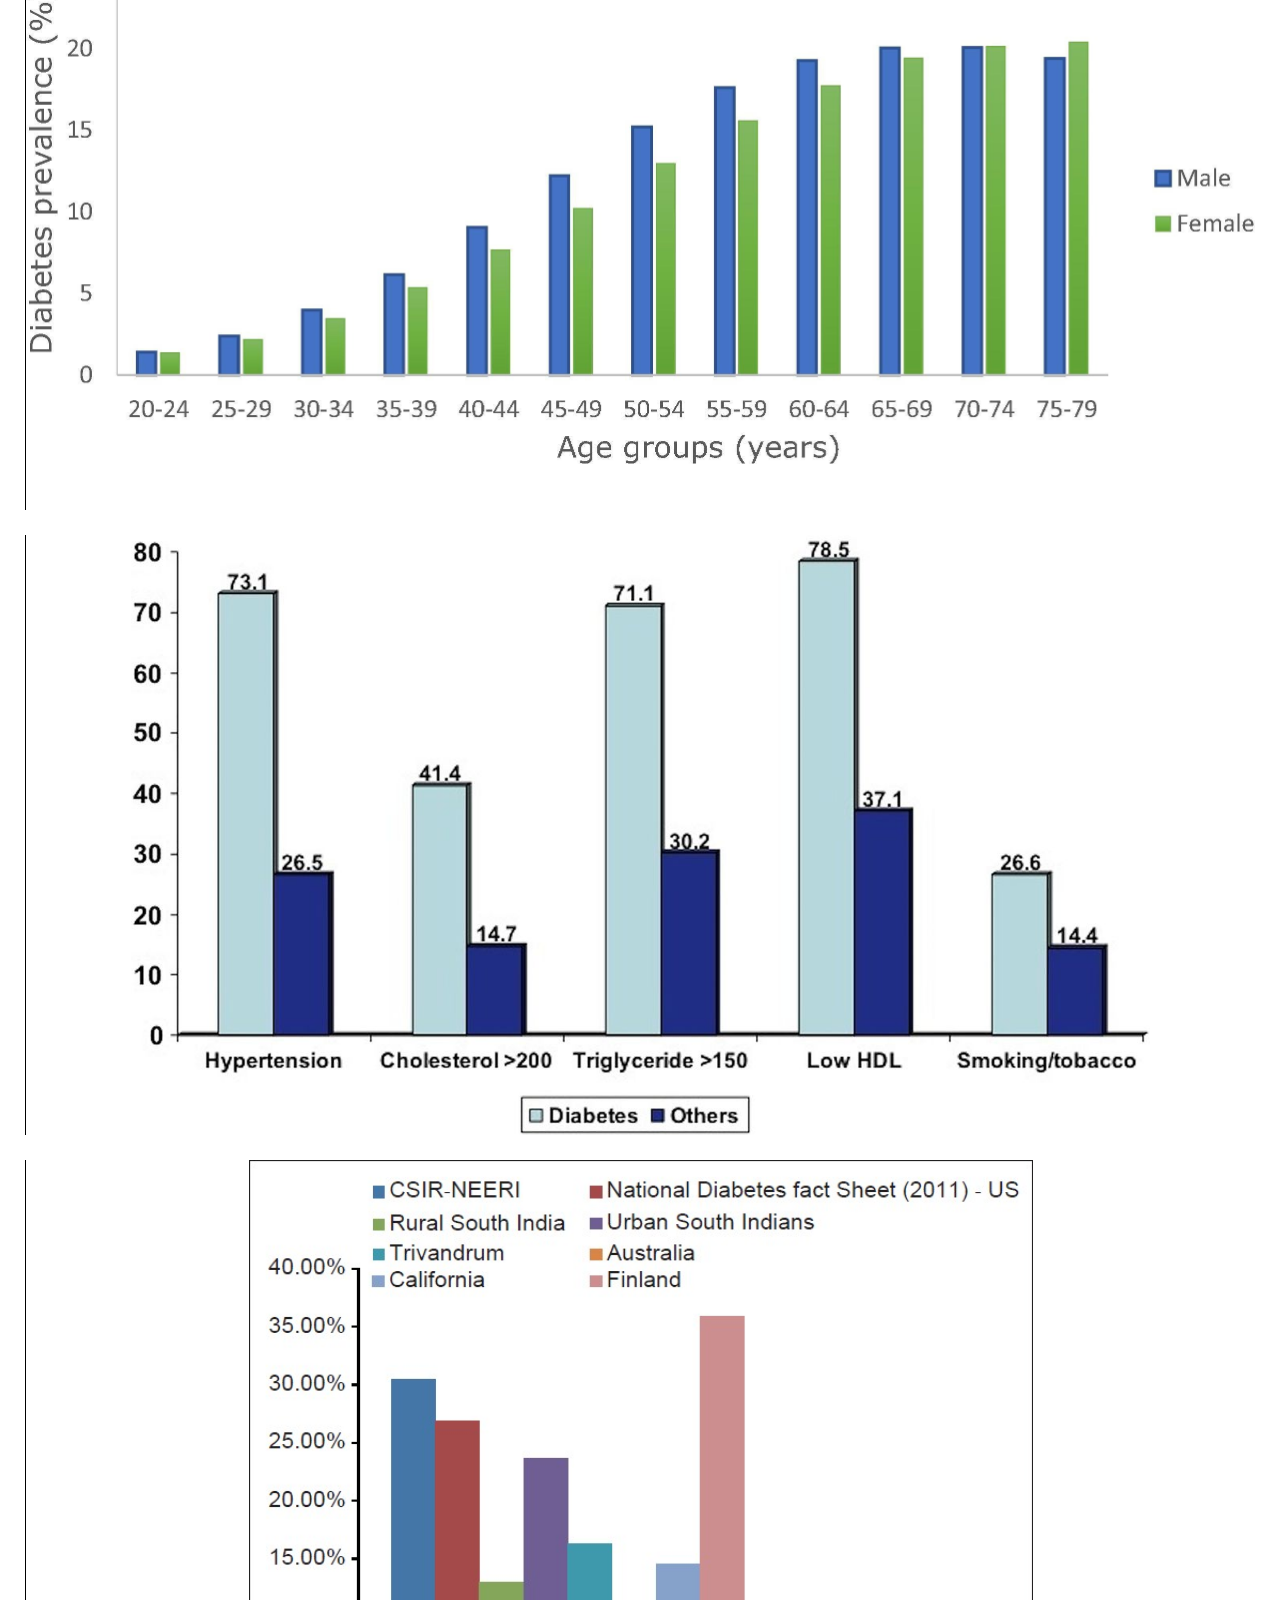
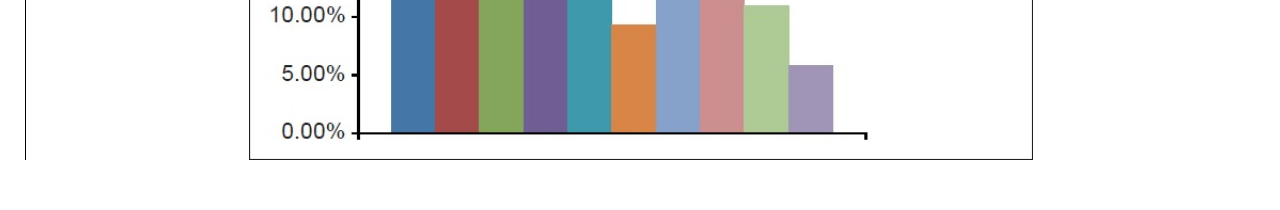
<file: diabetes.html>
<!DOCTYPE html>
<html>
    <head>
        <title>Diabetes</title>
        <link rel="stylesheet" href="diabetes.css"/>
        <link rel="stylesheet" href="header_footer.css"/>
    </head>
    <body>
        <!-- html for header -->
        <nav id="navbar">
            <div class="container">
                <h1 class="logo"><a href="index.html">Minute Medicare</a></h1>
                <ul>
                    <li><a class="current" href="index.html">Home</a></li>
                    <li><a href="about.html">About</a></li>
                    <li><a href="contact.html">Contact</a></li>
                    <li><a href="statistics.html">Satistics</a></li>
                    <li><a href="survey.html">Survey</a></li>
                    <li><a href="location.html">Location</a></li>
                    <li><a href="login.html">Login</a></li>
                </ul>
            </div>
        </nav>
        <!-- html for header ends -->
        <div class="Arthritis_heading">Diabetes</div>
        <div style=" font-size:30px;"><a href="statistics.html" target="_blank" style="text-decoration: none; text-decoration-color: black; margin-left:20px">Statistics</a> > <a>Diabetes</a></div>
        <div class="Arthritis_about">Diabetes is a chronic (long-lasting) health condition that affects how your body turns food into energy.

            Most of the food you eat is broken down into sugar (also called glucose) and released into your bloodstream. When your blood sugar goes up, it signals your pancreas to release insulin. Insulin acts like a key to let the blood sugar into your body’s cells for use as energy.
            <img  src="images/cancer/cancer.jpg" style="border: 3px solid; border-radius:2%; border-top: 0px; border-right: 0px;margin:20px;margin-left: 0px; width: 350px;"/>
        </div>
        <div class="facts">
            <h2 style="font-weight:bold; margin-bottom: 10px;">Diabetes Fast Facts</h2>
            <ol style="list-style-type:solid;font-size:20px">
                <li class="list_item">More than 34 million people in the United States have diabetes, and 1 in 5 of them don’t know they have it.</li>
                <li class="list_item">More than 88 million US adults—over a third—have prediabetes, and more than 84% of them don’t know they have it.</li>
                <li class="list_item">Diabetes is the 7th leading cause of death in the United States (and may be underreported).</li>
                <li class="list_item">Type 2 diabetes accounts for approximately 90% to 95% of all diagnosed cases of diabetes; type 1 diabetes accounts for approximately 5-10%.</li>
                <li class="list_item">In the last 20 years, the number of adults diagnosed with diabetes has more than doubled as the American population has aged and become more overweight or obese.</li>
                <!-- <li class="list_item">About 67% of Americans diagnosed with cancer survive five or more years after their diagnoses.</li>
                <li class="list_item">In 2016, there were an estimated 15.5 million cancer survivors in the US. The number of cancer survivors is expected to increase to 20.3 million by 2026.</li>
                <li class="list_item">Cancer is the second leading cause of death globally -- it accounts for 1 in 6 deaths around the world.</li>
                <li class="list_item">Globally, approximately 70% of deaths from cancer occur in low- and middle-income countries.</li>
                <li class="list_item">30-50% of cancer cases are preventable. The following behaviors can help reduce the risk of cancer: maintaining a healthy body mass index, eating high amounts of fruits and vegetables, exercising regularly, avoiding tobacco use, and limiting alcohol use.</li> -->

            </ol>
            <!-- <img class="Arthritis_Fast_facts" src="images/asthma/asthma.jpg" alt="loading" style="border:1px solid  ; border-color: rgb(218, 205, 205);"> -->
        </div>
        <div class="recent_stats">
        <h1 style="font-weight: normal; color: black; font-size:40px; border-left: 3px solid; margin-bottom:20px; padding-left:20px;">Recent Statistics</h1>
        </div>
        <div class="stats six"></div> 
        
        <div class="stats two"></div>
        <div class="stats ten"></div>
        
        <!-- <div class="stats three"></div> -->
        <div class="stats four"></div>
        <!-- <div class="stats five"></div> -->
        <div class="stats one"></div>
        <div class="stats seven"></div>
        <div class="stats eight"></div>
     
    </body>

</html>
</file>
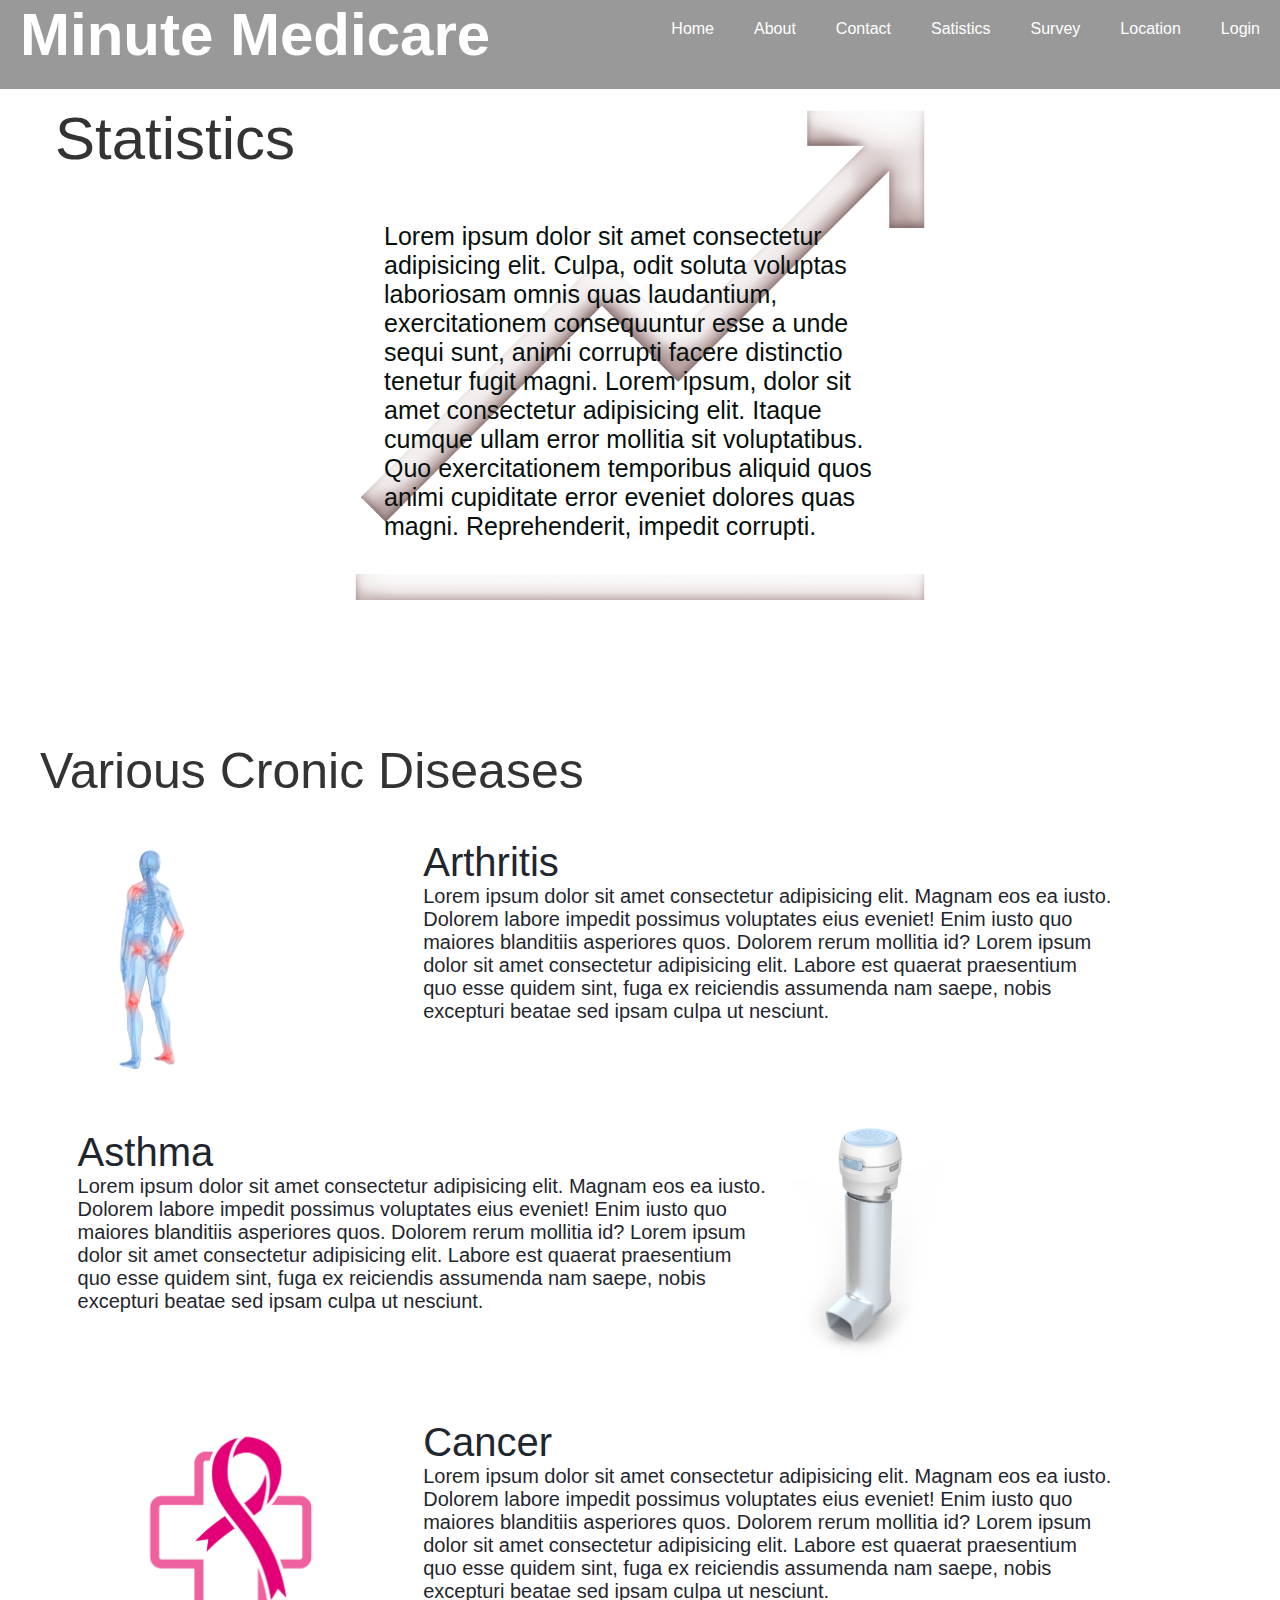
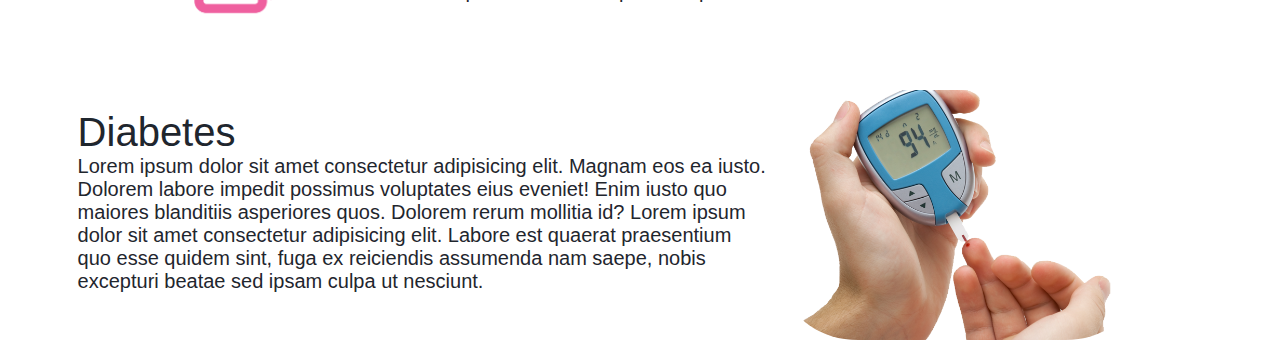
<file: statistics.html>
<html>
    <head>
        <title>statics</title>
        <link rel="stylesheet" href="statistics.css"/>
    </head>
    <body>
        <!-- html for header -->
        <div class="header_theme">
            <nav id="navbar">
                <div class="container">
                    <h1 class="logo"><a href="index.html">Minute Medicare</a></h1>
                    <ul>
                        <li><a class="current" href="index.html">Home</a></li>
                        <li><a href="about.html">About</a></li>
                        <li><a href="contact.html">Contact</a></li>
                        <li><a href="statistics.html">Satistics</a></li>
                        <li><a href="survey.html">Survey</a></li>
                        <li><a href="location.html">Location</a></li>
                        <li><a href="login.html">Login</a></li>
                    </ul>
                </div>
            </nav>
            <div class="stats">
                <div class="stats_heading">Statistics</div>
                <div class="stats_front">
                <div class="stats_description">Lorem ipsum dolor sit amet consectetur adipisicing elit. Culpa, odit soluta voluptas laboriosam omnis quas laudantium, exercitationem consequuntur esse a unde sequi sunt, animi corrupti facere distinctio tenetur fugit magni.
                    Lorem ipsum, dolor sit amet consectetur adipisicing elit. Itaque cumque ullam error mollitia sit voluptatibus. Quo exercitationem temporibus aliquid quos animi cupiditate error eveniet dolores quas magni. Reprehenderit, impedit corrupti.
                </div>
               
                </div>
        </div>
        <!-- html for header ends -->
       
        <div class="stats_main_content">
            <h1 class="stats_main_content_heading" style="font-weight: normal;">
               Various Cronic Diseases
            </h1>
            <div class="cronic_diseases_type">
                <div class="diseases_type_content">
                    <div class="diseases_type_content_image Arthritis_image">
                        <div class="diseases_type_content_image_link"><a href="Arthritis.html" target="_blank" class="diseases_type_content_image_link_a">Arthritis</a></div>
                    </div>
                    <div class="diseases_type_content_des"><h1 style="font-weight:normal;">Arthritis</h1>
                        Lorem ipsum dolor sit amet consectetur adipisicing elit. Magnam eos ea iusto. Dolorem labore impedit possimus voluptates eius eveniet! Enim iusto quo maiores blanditiis asperiores quos. Dolorem rerum mollitia id?
                        Lorem ipsum dolor sit amet consectetur adipisicing elit. Labore est quaerat praesentium quo esse quidem sint, fuga ex reiciendis assumenda nam saepe, nobis excepturi beatae sed ipsam culpa ut nesciunt.
                    </div>
                </div>
                <div class="diseases_type_content">
                    
                    <div class="diseases_type_content_des"><h1 style="font-weight:normal;">Asthma</h1>
                        Lorem ipsum dolor sit amet consectetur adipisicing elit. Magnam eos ea iusto. Dolorem labore impedit possimus voluptates eius eveniet! Enim iusto quo maiores blanditiis asperiores quos. Dolorem rerum mollitia id?
                        Lorem ipsum dolor sit amet consectetur adipisicing elit. Labore est quaerat praesentium quo esse quidem sint, fuga ex reiciendis assumenda nam saepe, nobis excepturi beatae sed ipsam culpa ut nesciunt.
                    </div>
                    <div class="diseases_type_content_image Asthma_image">
                        <div class="diseases_type_content_image_link"><a href="asthma.html" class="diseases_type_content_image_link_a" target="_blank">Asthma</a></div>
                    </div>
                </div>
                <div class="diseases_type_content">
                    <div class="diseases_type_content_image cancer_image">
                        <div class="diseases_type_content_image_link"><a href="cancer.html" target="_blank" class="diseases_type_content_image_link_a">Cancer</a></div>
                    </div>
                    <div class="diseases_type_content_des"><h1 style="font-weight:normal;">Cancer</h1>
                        Lorem ipsum dolor sit amet consectetur adipisicing elit. Magnam eos ea iusto. Dolorem labore impedit possimus voluptates eius eveniet! Enim iusto quo maiores blanditiis asperiores quos. Dolorem rerum mollitia id?
                        Lorem ipsum dolor sit amet consectetur adipisicing elit. Labore est quaerat praesentium quo esse quidem sint, fuga ex reiciendis assumenda nam saepe, nobis excepturi beatae sed ipsam culpa ut nesciunt.
                    </div>
                </div>
                <div class="diseases_type_content">
                    
                    <div class="diseases_type_content_des"><h1 style="font-weight:normal;">Diabetes</h1>
                        Lorem ipsum dolor sit amet consectetur adipisicing elit. Magnam eos ea iusto. Dolorem labore impedit possimus voluptates eius eveniet! Enim iusto quo maiores blanditiis asperiores quos. Dolorem rerum mollitia id?
                        Lorem ipsum dolor sit amet consectetur adipisicing elit. Labore est quaerat praesentium quo esse quidem sint, fuga ex reiciendis assumenda nam saepe, nobis excepturi beatae sed ipsam culpa ut nesciunt.
                    </div>
                    <div class="diseases_type_content_image Diabetes_image">
                        <div class="diseases_type_content_image_link"><a href="diabetes.html" target="_blank" class="diseases_type_content_image_link_a">Diabetes</a></div>
                    </div>
                </div>
                
               
            </div>
        </div>

    </body>
</html>
</file>
<file: index.css>
*{
    padding: 0px;
    margin: 0px;
    text-decoration: none;
    text-decoration-color:none ;
    font-family: 'Segoe UI', Tahoma, Geneva, Verdana, sans-serif;
}



.header_theme{
    width:100%;
    height:600px;
    background-image: url('./images/theme_template.jpg');
    background-size: cover;
    background-position: center;
    background-repeat: no-repeat;
}

/* Navbar */
#navbar {
    background :rgba(51, 51, 51,.5);
    color : #fff;
    overflow : auto;
    transition:5s;
}
#navbar a{
    color:#fff;
}
#navbar .logo{
    float: left;
    font-size: 60px;
    margin-left: 20px;
    margin-bottom: 20px;
    padding: top 20px;
}
#navbar ul{
    list-style:none;
    float:right;
}
#navbar ul li{
    float:left;
}
#navbar ul li a{
    display:block;
    padding: 20px;
    text-align:center;
}
#navbar ul li a:hover{
    /* background:#444; */
    color:black;
    font-size: 20px;
    border-bottom: 2px solid black ;
}

@media  screen and (max-width:600px){
    #navbar ul li a:hover{
        font-size:15px;
        transition: .5s;
    }

    
}

.header_element{
    width: 35%;
    height: 250px;
    background-color: rgba(255,255,255,.6);
    margin-left: 5%;
    padding-top: 20px;
    padding:20px;
   
    
}

.header_element_title{

font-size: 50px;
font-weight: normal;
    font-size-adjust:auto;
    font-family:'Times New Roman', Times, serif;
    overflow-wrap: break-word;
    letter-spacing: 1px;
}

.header_element_app{
    font-size:20px;
    border-bottom:2px solid;
    cursor: pointer;
    transition: .6s;
}

.header_element_app:hover{

    /* font-weight:bold; */
    transition: .5s;
    font-size: 25px;


}

@media  screen and (max-width: 800px){
    .header_element{
        width: 80%;
    }
}


/* css for info */

.info{
    width: 100%;
    height:300px;
    /* background-color: red; */
    margin-top:-70px;
    display:flex;

    justify-content: space-evenly;
    align-items: center;
    margin-bottom: 70px;
}

.info_ele{
    width: 27%;
    height: 100%;
    background-color: rgba(51, 51, 51,.3);
    padding: 20px;
    background-size: cover;
    /* background-image: linear-gradient(0deg,white,black); */
}
.random{
font-size: 40px;
text-decoration: none;
text-decoration-color:black ;
transition:.5s;
/* text-align: left; */
}


.random:hover{
    /* text-align: center; */
    margin-left: 30px;
    transition:.7s;
    color: black;
    /* border-bottom: 1px solid; */
}

@media screen and (max-width: 768px) {
    .info{
        display: block;
        justify-content: center;
        height:auto;
    }

    .info_ele{
        width:80%;
        height: 350px;
        /* margin-left:5%; */
      
        box-shadow: 20px black;
        margin: auto;
        margin-bottom: 20px;
    }
}

/* background-image: url('./images/info/services.png'); */


/* css for info ends */
 

/* css for about starts */


.about{
    height:400px;
    width: 97%;
    /* background-color: black; */
    display:flex;
    justify-content: space-evenly;
    margin-top: 30px;
    padding: 20px;
}

.about_des{
    height:100%;
    width: 30%;
    /* background-color: red; */
   
    padding: 40px;
    padding-top: 0px;
    padding-bottom: 0px;
}

.about_image{
    height:100%;
    width: 55%;
    /* background-color: green; */
    background-image:url('images/about.jpeg');
    background-position: center center;
    background-size: contain;
    background-repeat: no-repeat;
}

.about_btn{

    margin-top:20px;
    height:50px;
    width: 120px;
    font-size:15px;
    background-color: rgba(51, 51, 51,1);
    color:white;
    cursor: pointer;
}

.about_btn:hover{
    background-color:white;
    color:rgba(51, 51, 51,1);
    border: 2px solid rgba(51, 51,51,1);
}

@media screen and (max-width:768px){
    .about{
        display: block;
        height:auto;
        overflow: hidden;
        padding: 0px;
        width:100%;
    }

    .about_des{
        width: 80%;
        margin: auto;
        padding: 0px;
        padding-bottom: 20px;
        height:auto;
    }

    .about_image{
        width: 100%;
        height:300px;
        overflow: hidden;
        margin: 0px;
        position:center;
        padding: 0px;
    }
}
</file>
<file: Arthritis.css>
*{
    padding: 0px;
    margin: 0px;
}
.Arthritis_heading{
    height:100px;
    overflow:hidden;
    width: 100%;
    display: flex;
    justify-content: flex-start;
    align-items: center;
    font-size: 45px;
    padding: 20px;
    padding-top: 0px;
    /* background-image: linear-gradient(0deg,rgba(255,255,255,1),rgba(0,0,0,.7)); */
}

.Arthritis_about{
    width: 90%;
    height:auto;
    /* background-color: red/; */
    font-size: 30px;
    margin-left: 20px;
    display: flex;
    justify-content: space-evenly;
    padding: 20px;
    overflow: hidden;
}




.facts{
    /* width:50%; */
    /* height: 500px; */
    /* background-image: url('images/arthritis/nine.jpg'); */
    /* background-color: red; */
    /* background-position: bottom; */
    /* background-position: left bottom; */
    margin: 20px;
    margin-left: 30px;
    overflow: hidden;
}


   



@media screen and (max-width: 800px){
    .Arthritis_about{
        width: 90%;
        display: block;
    }
    
    .facts{
        display: none;
    }
}

.recent_stats{
    width: 90%;
    height: auto;
    padding-left: 20px;
    padding-top: 20px;
    overflow: hidden;
}



.stats{
    margin-top:20px;
    margin:auto;
    height:600px;
    width: auto;

    background-size:contain;
    background-position: center center;
    background-repeat: no-repeat;
    margin: 25px;
    border-bottom: 1px solid;
    border-left: 1px solid;
    overflow: hidden;
}
   

.one{
    background-image: url('images/arthritis/one.png');
    background-position: center;
}

.two{
    background-image: url('images/arthritis/two.png');
    height:300px;
    background-position: left;
}

.three{
    background-image: url('images/arthritis/three.png');
    background-position: left;
}

.four{
    background-image: url('images/arthritis/four.png');
}

.five{
    background-image: url('images/arthritis/five.jpg');
    background-position: left;
}

.six{
    background-image: url('images/arthritis/six.jpg');
    background-position: left;
}

.seven{
    background-image: url('images/arthritis/seven.jpg');
}

.eight{
    background-image: url('images/arthritis/eight.jpg');
    /* border-bottom: 0px; */
    margin-bottom: 50px;
}

.ten{
    background-image: url('images/arthritis/ten.png');
    background-position: left;

}





@media  screen and (max-width:600px){
    .stats{
        height:200px;
      
}
}
</file>
<file: header_footer.css>
*{
    padding: 0px;
    margin: 0px;
    text-decoration: none;
    text-decoration-color:none ;
    font-family: 'Segoe UI', Tahoma, Geneva, Verdana, sans-serif;
}

/* css for header */



.header_theme{
    width:100%;
    height:600px;
    background-image: url('./images/info/stats.png');
    background-size: contain;
    background-position: center;
    background-repeat: no-repeat;
    background-position:center 60px ;
}

/* Navbar */
#navbar {
    background :rgba(51, 51, 51,.5);
    color : #fff;
    overflow : auto;
    transition:5s;
}
#navbar a{
    color:#fff;
}
#navbar .logo{
    float: left;
    font-size: 60px;
    margin-left: 20px;
    margin-bottom: 20px;
    padding: top 20px;
}
#navbar ul{
    list-style:none;
    float:right;
}
#navbar ul li{
    float:left;
}
#navbar ul li a{
    display:block;
    padding: 20px;
    text-align:center;
}
#navbar ul li a:hover{
    /* background:#444; */
    color:black;
    font-size: 20px;
    border-bottom: 2px solid black ;
}

@media  screen and (max-width:600px){
    #navbar ul li a:hover{
        font-size:15px;
        transition: .5s;
    }

    
}

/* css for header ends */
</file>
<file: cancer.css>
*{
    padding: 0px;
    margin: 0px;
}
.Arthritis_heading{
    height:100px;
    overflow:hidden;
    width: 100%;
    display: flex;
    justify-content: flex-start;
    align-items: center;
    font-size: 45px;
    padding: 20px;
    padding-top: 0px;
    /* background-image: linear-gradient(0deg,rgb/a(255,255,255,1),rgba(0,0,0,.7)); */
}

.Arthritis_about{
    width: 90%;
    height:auto;
    /* background-color: red/; */
    font-size: 30px;
    margin-left: 20px;
    display: flex;
    justify-content: space-evenly;
    padding: 20px;
    overflow: hidden;
}




.facts{
    /* width:50%; */
    /* height: 500px; */
    /* background-image: url('images/arthritis/nine.jpg'); */
    /* background-color: red; */
    /* background-position: bottom; */
    /* background-position: left bottom; */
    margin: 20px;
    margin-left: 30px;
    overflow: hidden;
    /* background-color: red; */
}

.list_item{
    margin-top:10px ;
}


   



@media screen and (max-width: 800px){
    .Arthritis_about{
        width: 90%;
        display: block;
    }   
}

.recent_stats{
    width: 90%;
    height: auto;
    padding-left: 20px;
    padding-top: 20px;
    overflow: hidden;
}



.stats{
    margin-top:20px;
    margin:auto;
    height:600px;
    width: auto;

    background-size:contain;
    background-position: center center;
    background-repeat: no-repeat;
    margin: 25px;
    /* border-bottom: 1px solid; */
    border-left: 1px solid;
    overflow: hidden;
}
   

.one{
    background-image: url('images/cancer/one.png');
    background-position: center;
}

.two{
    background-image: url('images/cancer/two.jpg');
    height:300px;
    background-position: left;
}

.three{
    background-image: url('images/cancer/three.jpg');
    background-position: left;
}

.four{
    background-image: url('images/cancer/four.png');
}

/* .five{
    background-image: url('images/asthma/five.png');
    background-position: left;
} */

.six{
    background-image: url('images/cancer/five.jpg');
    background-position: left;
}

.seven{
    background-image: url('images/cancer/seven.jpg');
}

.eight{
    background-image: url('images/cancer/eight.png');
    /* border-bottom: 0px; */
    margin-bottom: 50px;
}

.ten{
    background-image: url('images/cancer/six.jpg');
    background-position: left;

}




@media  screen and (max-width:600px){
    .stats{
        height:200px;
      
}
}
</file>
<file: diabetes.css>
*{
    padding: 0px;
    margin: 0px;
    text-decoration: none;
    text-decoration-color:none ;
    font-family: 'Segoe UI', Tahoma, Geneva, Verdana, sans-serif;
}

/* css for header */




.Arthritis_heading{
    height:100px;
    overflow:hidden;
    width: 100%;
    display: flex;
    justify-content: flex-start;
    align-items: center;
    font-size: 45px;
    padding: 20px;
    padding-top: 0px;

}


.Arthritis_about{
    width: 90%;
    height:auto;
    /* background-color: red/; */
    font-size: 30px;
    margin-left: 20px;
    display: flex;
    justify-content: space-evenly;
    padding: 20px;
    overflow: hidden;
}




.facts{
    /* width:50%; */
    /* height: 500px; */
    /* background-image: url('images/arthritis/nine.jpg'); */
    /* background-color: red; */
    /* background-position: bottom; */
    /* background-position: left bottom; */
    margin: 20px;
    margin-left: 30px;
    overflow: hidden;
    /* background-color: red; */
}

.list_item{
    margin-top:10px ;
}


   



@media screen and (max-width: 800px){
    .Arthritis_about{
        width: 90%;
        display: block;
    }   
}

.recent_stats{
    width: 90%;
    height: auto;
    padding-left: 20px;
    padding-top: 20px;
    overflow: hidden;
}



.stats{
    margin-top:20px;
    margin:auto;
    height:600px;
    width: auto;

    background-size:contain;
    background-position: center center;
    background-repeat: no-repeat;
    margin: 25px;
    /* border-bottom: 1px solid; */
    border-left: 1px solid;
    overflow: hidden;
}
   

.one{
    background-image: url('images/diabetes/gr1_lrg.jpg');
    background-position: center;
}

.two{
    background-image: url('images/diabetes/two.jpeg');
    height:300px;
    background-position: left;
}

.three{
    background-image: url('images/diabetes/three.jpg');
    background-position: left;
}

.four{
    background-image: url('images/diabetes/three.jpg');
}

/* .five{
    background-image: url('images/asthma/five.png');
    background-position: left;
} */

.six{
    background-image: url('images/diabetes/four.jpg');
    background-position: left;
}

.seven{
    background-image: url('images/diabetes/five.jpg');
}

.eight{
    background-image: url('images/diabetes/six.jpg');
    margin-bottom: 50px;
}

.ten{
    background-image: url('images/diabetes/seven.jpg');
    background-position: left;

}



@media  screen and (max-width:800px){
    .stats{height:200px;}
}
</file>
<file: statistics.css>
*{
    padding: 0px;
    margin: 0px;
    text-decoration: none;
    text-decoration-color:none ;
    font-family: 'Segoe UI', Tahoma, Geneva, Verdana, sans-serif;
}

/* css for header */



.header_theme{
    width:100%;
    height:600px;
    background-image: url('./images/info/stats.png');
    background-size: contain;
    background-position: center;
    background-repeat: no-repeat;
    background-position:center 60px ;
}

/* Navbar */
#navbar {
    background :rgba(51, 51, 51,.5);
    color : #fff;
    overflow : auto;
    transition:5s;
}
#navbar a{
    color:#fff;
}
#navbar .logo{
    float: left;
    font-size: 60px;
    margin-left: 20px;
    margin-bottom: 20px;
    padding: top 20px;
}
#navbar ul{
    list-style:none;
    float:right;
}
#navbar ul li{
    float:left;
}
#navbar ul li a{
    display:block;
    padding: 20px;
    text-align:center;
}
#navbar ul li a:hover{
    /* background:#444; */
    color:black;
    font-size: 20px;
    border-bottom: 2px solid black ;
}

@media  screen and (max-width:600px){
    #navbar ul li a:hover{
        font-size:15px;
        transition: .5s;
    }

    
}

/* css for header ends */

.stats{
    height: auto;
    width: 100%;
    /* background-image: url('./images/stats_back.jpg'); */
    background-repeat: no-repeat;
    background-size: cover;
    overflow: hidden;
}

.stats_heading{
width: 100%;
margin-left: 30px;
/* height: 15%; */
/* background-color: red; */
font-size: 60px;
font-family: 'Segoe UI', Tahoma, Geneva, Verdana, sans-serif;
color: rgba(51, 51, 51,1);
font-weight:normal;
padding-top: 15px;
padding-left: 25px;
padding-bottom: 15px;

}

.stats_front{
    width: 100%;
    height: 80%;
    display: flex;
    padding-top:5%;
    /* padding-left:5%; */
    justify-content: space-around;

    /* background-color: black; */
}

.stats_description{
    /* background-color: rgba(0,0,0,.6); */
    /* margin-top: 5%;
    margin-left: 5%; */
    padding:10px;
    font-size:25px;
    color:#070f0d;
    width: 40%;
    height:auto;
    margin-bottom: 25px;
    margin-top: -40px;

    font-weight: lighter;
    position: left;
}

/* .stats_collage{
    height:80%;
    width:40%;
    /* background-image: url('./images/asthma.webp'); */
    /* background-color:red; */
    /* animation: stats_collage 5s 1s 3; */



@media screen  and (max-width:800px){
    .stats{
        /* background-repeat:repeat; */
        /* background-size: contain; */
        /* height:contain; */
        height: auto ;
        background-image: none  ;
        background-image: linear-gradient(0deg, rgba(255,255,255,1),rgba(0,0,0,1));
        overflow: hidden;
        }
        .stats_description{
        margin-bottom: 10px;
        }
}

@media screen and (max-width:600px) {
   

    .stats_front{
        display:block;
    }
    .stats_heading{
        font-size:50px;
        /* height:60px; */
    }

    .stats_description
    {
        width: 90%;
        padding: 0;
        height: auto;
        margin: auto;
       
        padding: 5px;
    }

    .stats_collage{
        margin: auto;
        width: 90%;
        height: 400px;
        margin-top: 20px;
    }
}

.stats_main_content{
    height:auto;
    width: 100%;
    /* background-color:black; */
    /* background-image: linear-gradient(270deg,rgba(255,255,255,1),rgba(0,0,0,1)); */
    display: block;
    justify-content: center;
    align-items: flex-start;
    overflow:hidden;
}

.stats_main_content_heading{
    color:rgba(51, 51, 51,1);
    font-size:50px;
    /* justify-self: center; */
    /* align-self: center; */
     margin-top: 10px;
     margin-left: 40px;
    font-family: 'Lucida Sans', 'Lucida Sans Regular', 'Lucida Grande', 'Lucida Sans Unicode', Geneva, Verdana, sans-serif;
}

.stats_main_content:hover {
    font-size:70px;
}

.cronic_diseases_type{
height:auto;
width:100%;
}

.diseases_type_content{
    height: 250px;
    width: 90%;
    /* background-col/or: red; */
    padding: 20px;
    display:flex;
    justify-content: center;
}

.diseases_type_content_image{
    height:100%;
    width: 30%;
    /* background-color:green; */
    border-radius: 20%;
    
    background-size: cover;
    display: flex;
    align-items: flex-end;
}

.Arthritis_image{
    background-image: url('images/arthritis.png');
    background-size: contain;
    background-repeat: no-repeat;
}

.Asthma_image{
    background-image: url('images/asthma.png');
    background-size: contain;
    background-repeat: no-repeat;

}

.cancer_image{
    background-image: url('images/cancer_TEMPLATE.png');
    background-position: center center;
}

.Diabetes_image{
    background-image: url('images/pngwing.com.png');
    background-position: center center;

}

.Cystic_Fibrosis_image{
    background-image: url('images/png-clipart-knee-pain-arthritic-pain-knee-arthritis-joint-arthritis-arm-symptom-thumbnail.png');
}

.diseases_type_content_image_link{
    height:20%;
    width: 100%;
    /* background-color:gre/y; */
    display: flex;
    align-items: center;
    justify-content: center; 
    font-size: 30px; 

}

.diseases_type_content_image_link_a{
    text-decoration: none;
    color: transparent;
    
}

.diseases_type_content_des{
    width:60%;
    height:80%;
    /* background-color: #71a948; */
    padding: 20px;
    color: #1f262e;
    font-size: 20px;
}


.diseases_type_content:hover .diseases_type_content_des h1 {
    font-size:70px;
}

.diseases_type_content:hover .diseases_type_content_image_link_a{
    /* color: #1f262e; */
}


@media screen and (max-width:700px) {
    .diseases_type_content_des
    {
        display:none;
    }

    .diseases_type_content_image{
        width:100%;
    }

    .stats_main_content_heading{
        font-size: 30px;
    }
}
</file>
